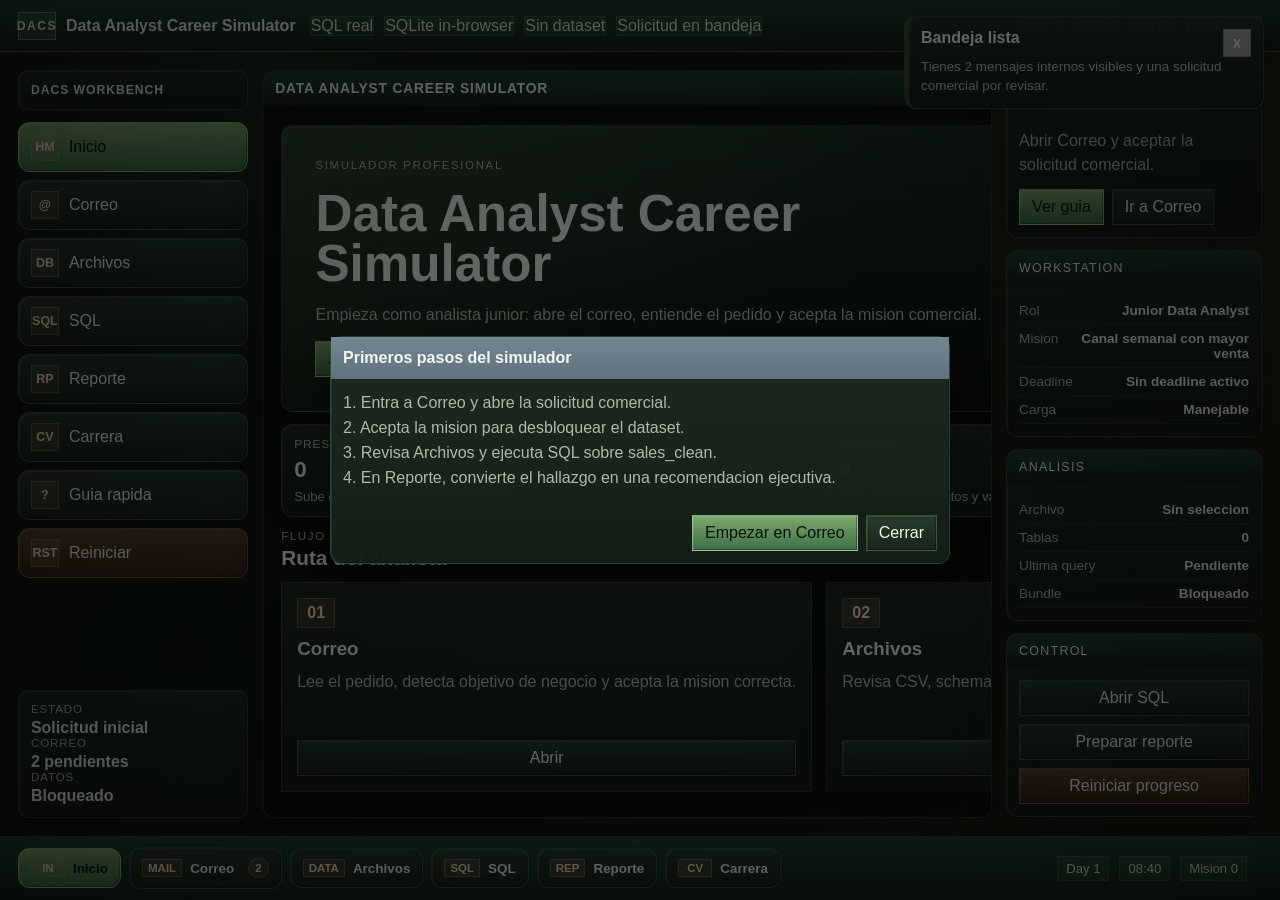
<file: android/app/src/main/assets/simulator.html>
<!DOCTYPE html>
<html lang="es">
<head>
  <meta charset="UTF-8" />
  <meta name="viewport" content="width=device-width, initial-scale=1.0, viewport-fit=cover" />
  <meta http-equiv="X-UA-Compatible" content="IE=edge" />
  <meta http-equiv="Cache-Control" content="no-store" />
  <meta http-equiv="Pragma" content="no-cache" />
  <meta name="theme-color" content="#657782" />
  <title>Data Analyst Career Simulator</title>
  <link rel="icon" href="data:," />
  <link rel="stylesheet" href="./css/styles.css?v=dacs-20260429b" />
  <link rel="stylesheet" href="./css/layout.css?v=dacs-20260429b" />
  <link rel="stylesheet" href="./css/components.css?v=dacs-20260429b" />
  <link rel="stylesheet" href="./css/desktop.css?v=dacs-20260429b" />
  <link rel="stylesheet" href="./css/inbox.css?v=dacs-20260429b" />
  <link rel="stylesheet" href="./css/files.css?v=dacs-20260429b" />
  <link rel="stylesheet" href="./css/terminal.css?v=dacs-20260429b" />
  <link rel="stylesheet" href="./css/report.css?v=dacs-20260429b" />
  <link rel="stylesheet" href="./css/career.css?v=dacs-20260429b" />
  <link rel="stylesheet" href="./css/projects.css?v=dacs-20260429b" />
  <link rel="stylesheet" href="./css/responsive.css?v=dacs-20260429b" />
  <link rel="stylesheet" href="./css/simulator-shell.css?v=dacs-20260429b" />
</head>
<body class="app-mode-simulator">
  <div id="app"></div>
  <script>
    (function bootstrapSimulator() {
      const app = document.getElementById("app");
      const assetVersion = "dacs-20260429b";
      const localUrl = `http://127.0.0.1:8090/LABORATORIO%20MEGAZZONIA%20estructura%20blog/android/app/src/main/assets/simulator.html?v=${assetVersion}#inbox`;

      if (window.location.protocol === "file:") {
        document.body.style.overflow = "auto";
        app.innerHTML = `
          <main style="min-height:100vh;display:grid;place-items:center;padding:24px;">
            <section style="max-width:680px;border:1px solid rgba(24,31,35,.22);background:#fff;padding:24px;font-family:Tahoma,'Segoe UI',sans-serif;color:#172024;">
              <div style="font-size:.76rem;letter-spacing:.12em;text-transform:uppercase;color:#52616b;margin-bottom:8px;">Apertura local</div>
              <h1 style="margin:0 0 10px;font-size:2rem;">El simulador necesita HTTP</h1>
              <p style="margin:0 0 14px;color:#52616b;line-height:1.5;">El navegador bloquea los modulos JavaScript cuando este archivo se abre como file://. Ejecuta abrir-laboratorio.bat o levanta el servidor con cmd /c npm.cmd run dev.</p>
              <a style="display:inline-flex;padding:10px 12px;border:1px solid rgba(24,31,35,.2);background:#2f6f62;color:#fff;text-decoration:none;font-weight:700;" href="${localUrl}">Abrir simulador por HTTP</a>
            </section>
          </main>
        `;
        return;
      }

      function loadScript(src, type) {
        return new Promise((resolve, reject) => {
          const script = document.createElement("script");
          script.src = src;
          if (type) {
            script.type = type;
          }
          script.onload = resolve;
          script.onerror = reject;
          document.body.appendChild(script);
        });
      }

      loadScript(`./libs/sql-wasm.js?v=${assetVersion}`)
        .then(() => loadScript(`./libs/chart.umd.js?v=${assetVersion}`))
        .then(() => loadScript(`./js/main.js?v=${assetVersion}`, "module"))
        .catch((error) => {
          app.innerHTML = `<main style="padding:24px;font-family:Tahoma,'Segoe UI',sans-serif;"><h1>No se pudo iniciar el simulador</h1><p>${String(error)}</p></main>`;
        });
    })();
  </script>
</body>
</html>
</file>
<file: android/app/src/main/assets/css/styles.css>
:root {
  --bg-0: #5d6870;
  --bg-1: #7f8a8d;
  --bg-2: #aab2b0;
  --panel: #d7dbd7;
  --panel-alt: #c6ccc8;
  --panel-deep: #b4bcb7;
  --chrome: #8c9aa0;
  --chrome-dark: #53636c;
  --chrome-light: #eef2ef;
  --text: #172024;
  --muted: #52616b;
  --accent: #4f6e83;
  --accent-2: #6f8f7d;
  --warning: #b38a47;
  --danger: #9f5858;
  --success: #5f8668;
  --shadow: rgba(19, 28, 32, 0.28);
  --shadow-soft: rgba(19, 28, 32, 0.16);
  --radius: 10px;
  --radius-sm: 6px;
  --space: 12px;
}

*,
*::before,
*::after {
  box-sizing: border-box;
}

html,
body {
  height: 100%;
}

body {
  margin: 0;
  font-family: "Tahoma", "Segoe UI", "Verdana", sans-serif;
  color: var(--text);
  overflow: hidden;
  background:
    radial-gradient(circle at top left, rgba(255, 255, 255, 0.2), transparent 35%),
    linear-gradient(180deg, #8f9aa1 0%, #6d7880 42%, #57626a 100%);
}

body::before {
  content: "";
  position: fixed;
  inset: 0;
  pointer-events: none;
  background:
    linear-gradient(rgba(255, 255, 255, 0.02), rgba(255, 255, 255, 0.02)),
    repeating-linear-gradient(
      180deg,
      rgba(16, 22, 25, 0.055) 0,
      rgba(16, 22, 25, 0.055) 1px,
      transparent 1px,
      transparent 3px
    );
  mix-blend-mode: soft-light;
  opacity: 0.55;
}

body::after {
  content: "";
  position: fixed;
  inset: 0;
  pointer-events: none;
  background: radial-gradient(circle at center, transparent 40%, rgba(11, 15, 18, 0.16) 100%);
  opacity: 0.45;
}

button,
input,
textarea,
select {
  font: inherit;
}

button {
  cursor: pointer;
}

#app {
  position: relative;
  height: 100%;
}

.app-shell {
  position: relative;
  height: 100%;
  display: flex;
  flex-direction: column;
}

.eyebrow {
  text-transform: uppercase;
  letter-spacing: 0.14em;
  font-size: 0.72rem;
  color: var(--muted);
  margin-bottom: 4px;
}

h1,
h2,
h3,
p {
  margin: 0;
}

p {
  line-height: 1.5;
}

.view-head {
  display: flex;
  align-items: flex-start;
  justify-content: space-between;
  gap: 16px;
  margin-bottom: 16px;
}

.view-head h2 {
  font-size: 1.18rem;
  margin-bottom: 4px;
}

.view-head p {
  color: var(--muted);
  font-size: 0.92rem;
  max-width: 68ch;
}

.view-head__meta {
  display: flex;
  flex-wrap: wrap;
  gap: 8px;
  align-items: center;
  justify-content: flex-end;
}

.panel-card,
.window-frame,
.hero-panel,
.stat-card,
.mail-detail,
.thread-row,
.file-row,
.taskbar-button,
.dock-launch,
.toast,
.modal-card,
.empty-state,
.list-item {
  border: 1px solid rgba(24, 31, 35, 0.25);
  box-shadow:
    inset 1px 1px 0 rgba(255, 255, 255, 0.7),
    inset -1px -1px 0 rgba(0, 0, 0, 0.18),
    0 12px 30px rgba(14, 20, 23, 0.12);
}

.panel-card {
  background: linear-gradient(180deg, #e2e6e1 0%, #d3d8d3 100%);
  border-radius: var(--radius);
  overflow: hidden;
}

.panel-card__title {
  padding: 10px 12px;
  font-size: 0.78rem;
  letter-spacing: 0.1em;
  text-transform: uppercase;
  background: linear-gradient(180deg, #7d8e97 0%, #657782 100%);
  color: #f0f5f3;
}

.panel-card__body {
  padding: 12px;
}

.panel-card--stack {
  display: grid;
  gap: 12px;
}

.panel-card--large .panel-card__body {
  min-height: 220px;
}

.badge {
  display: inline-flex;
  align-items: center;
  gap: 6px;
  padding: 4px 8px;
  border-radius: 999px;
  font-size: 0.74rem;
  line-height: 1;
  border: 1px solid rgba(22, 30, 34, 0.2);
  background: rgba(255, 255, 255, 0.42);
}

.badge--info {
  background: rgba(79, 110, 131, 0.16);
  color: #24455a;
}

.badge--success {
  background: rgba(95, 134, 104, 0.18);
  color: #295237;
}

.badge--warning {
  background: rgba(179, 138, 71, 0.2);
  color: #6f4b17;
}

.badge--error {
  background: rgba(159, 88, 88, 0.18);
  color: #7c2f2f;
}

.badge--neutral {
  color: #34454f;
}

.chip-list {
  display: flex;
  flex-wrap: wrap;
  gap: 8px;
}

.chip {
  display: inline-flex;
  align-items: center;
  border-radius: 999px;
  padding: 5px 10px;
  background: rgba(255, 255, 255, 0.46);
  border: 1px solid rgba(17, 24, 28, 0.16);
  font-size: 0.8rem;
  color: var(--text);
}

.retro-button,
.retro-select,
.retro-textarea,
.retro-input {
  border-radius: 0;
  border: 1px solid rgba(18, 24, 28, 0.36);
  background: linear-gradient(180deg, #f5f7f4 0%, #cfd5cf 100%);
  color: var(--text);
  box-shadow:
    inset 1px 1px 0 rgba(255, 255, 255, 0.88),
    inset -1px -1px 0 rgba(57, 65, 70, 0.15);
}

.retro-button {
  padding: 8px 12px;
  min-height: 34px;
  display: inline-flex;
  align-items: center;
  justify-content: center;
  gap: 8px;
  transition: transform 0.08s ease, box-shadow 0.08s ease, filter 0.08s ease;
}

.retro-button:hover,
.dock-launch:hover,
.taskbar-button:hover,
.thread-row:hover,
.file-row:hover,
.mini-thread:hover {
  filter: brightness(1.02);
}

.retro-button:active,
.dock-launch:active,
.taskbar-button:active,
.thread-row:active,
.file-row:active,
.mini-thread:active {
  transform: translateY(1px);
}

.retro-button.is-primary {
  background: linear-gradient(180deg, #6f8f7d 0%, #557361 100%);
  color: #f5faf7;
}

.retro-button:disabled,
.retro-select:disabled,
.retro-textarea:disabled,
.retro-input:disabled {
  cursor: not-allowed;
  filter: grayscale(0.15);
  opacity: 0.68;
}

.retro-select,
.retro-textarea,
.retro-input {
  width: 100%;
  padding: 8px 10px;
}

.retro-textarea {
  min-height: 130px;
  resize: vertical;
  line-height: 1.5;
}

.form-group {
  display: grid;
  gap: 6px;
  margin-bottom: 12px;
}

.form-group label {
  font-size: 0.8rem;
  color: var(--muted);
}

.card-grid {
  display: grid;
  grid-template-columns: repeat(4, minmax(0, 1fr));
  gap: 12px;
}

.stat-card {
  background: linear-gradient(180deg, #e2e7e2 0%, #ccd2cc 100%);
  border-radius: var(--radius);
  padding: 12px;
}

.stat-card__label {
  font-size: 0.74rem;
  color: var(--muted);
  letter-spacing: 0.08em;
  text-transform: uppercase;
}

.stat-card__value {
  font-size: 1.4rem;
  font-weight: 700;
  margin-top: 6px;
}

.stat-card__note {
  margin-top: 6px;
  font-size: 0.82rem;
  color: var(--muted);
}

.progress-block {
  display: grid;
  gap: 6px;
}

.progress-block__head {
  display: flex;
  justify-content: space-between;
  font-size: 0.82rem;
  color: var(--muted);
}

.progress-bar {
  position: relative;
  height: 14px;
  border: 1px solid rgba(20, 28, 31, 0.26);
  background: rgba(255, 255, 255, 0.38);
  overflow: hidden;
}

.progress-bar span {
  display: block;
  height: 100%;
  background: linear-gradient(180deg, rgba(79, 110, 131, 0.85), rgba(79, 110, 131, 1));
}

.progress-bar--success span {
  background: linear-gradient(180deg, rgba(95, 134, 104, 0.85), rgba(95, 134, 104, 1));
}

.progress-bar--warning span {
  background: linear-gradient(180deg, rgba(179, 138, 71, 0.85), rgba(179, 138, 71, 1));
}

.key-value-list {
  margin: 0;
  display: grid;
  gap: 8px;
}

.key-value-list__row {
  display: grid;
  grid-template-columns: 150px 1fr;
  gap: 12px;
  align-items: baseline;
}

.key-value-list dt {
  font-size: 0.8rem;
  color: var(--muted);
}

.key-value-list dd {
  margin: 0;
  font-size: 0.92rem;
}

.table-shell {
  overflow: auto;
  border: 1px solid rgba(22, 30, 34, 0.16);
  background: rgba(255, 255, 255, 0.34);
}

.data-table {
  width: 100%;
  border-collapse: collapse;
  font-size: 0.82rem;
}

.data-table th,
.data-table td {
  padding: 8px 10px;
  border-bottom: 1px solid rgba(22, 30, 34, 0.12);
  text-align: left;
  white-space: nowrap;
  vertical-align: top;
}

.data-table thead th {
  position: sticky;
  top: 0;
  background: rgba(128, 143, 149, 0.9);
  color: #f2f6f3;
  z-index: 1;
}

.data-table__cell--numeric {
  text-align: right;
  font-variant-numeric: tabular-nums;
}

.data-table__cell--empty {
  color: var(--muted);
}

.empty-state {
  padding: 16px;
  border-radius: var(--radius);
  background: linear-gradient(180deg, #e6ebe6, #d7ddd8);
}

.empty-state__title {
  font-weight: 700;
  margin-bottom: 4px;
}

.empty-state__body {
  color: var(--muted);
  line-height: 1.5;
}

.list-shell {
  display: grid;
  gap: 10px;
}

.list-item {
  padding: 12px;
  border-radius: var(--radius);
  background: rgba(255, 255, 255, 0.3);
}

.list-item.is-active {
  background: rgba(120, 146, 160, 0.25);
}

.list-item.is-unread {
  outline: 1px solid rgba(179, 138, 71, 0.44);
}

.list-item__head {
  display: flex;
  justify-content: space-between;
  gap: 10px;
  align-items: center;
  margin-bottom: 4px;
}

.list-item__title {
  font-weight: 700;
}

.list-item__subtitle,
.list-item__body {
  color: var(--muted);
  font-size: 0.84rem;
}

.task-list {
  margin: 10px 0 0;
  padding-left: 18px;
  color: var(--text);
}

.task-list li + li {
  margin-top: 6px;
}

.context-row {
  display: flex;
  justify-content: space-between;
  gap: 14px;
  padding: 6px 0;
  border-bottom: 1px solid rgba(24, 31, 35, 0.08);
  font-size: 0.85rem;
}

.context-row span {
  color: var(--muted);
}

.context-row strong {
  font-weight: 600;
  text-align: right;
}

.toast-stack {
  position: fixed;
  top: 16px;
  right: 16px;
  z-index: 30;
  display: grid;
  gap: 8px;
  width: min(360px, calc(100vw - 32px));
}

.taskbar-button__badge {
  min-width: 18px;
  height: 18px;
  padding: 0 5px;
  display: inline-flex;
  align-items: center;
  justify-content: center;
  border-radius: 999px;
  background: rgba(179, 138, 71, 0.22);
  border: 1px solid rgba(22, 30, 34, 0.18);
  color: #6f4b17;
  font-size: 0.72rem;
  font-weight: 700;
}

.toast {
  border-radius: var(--radius-sm);
  background: linear-gradient(180deg, #eff3ef 0%, #d4dad5 100%);
  padding: 12px;
}

.toast__title {
  font-weight: 700;
  margin-bottom: 4px;
}

.toast__head {
  display: flex;
  align-items: flex-start;
  justify-content: space-between;
  gap: 10px;
}

.toast__close {
  border: 1px solid rgba(22, 30, 34, 0.18);
  background: rgba(255, 255, 255, 0.52);
  color: var(--text);
  min-width: 28px;
  height: 28px;
  padding: 0;
  display: inline-flex;
  align-items: center;
  justify-content: center;
  line-height: 1;
}

.toast__message {
  color: var(--muted);
  font-size: 0.84rem;
  line-height: 1.45;
}

.toast--success {
  border-left: 5px solid var(--success);
}

.toast--warning {
  border-left: 5px solid var(--warning);
}

.toast--error {
  border-left: 5px solid var(--danger);
}

.toast--info {
  border-left: 5px solid var(--accent);
}

.modal-backdrop {
  position: fixed;
  inset: 0;
  display: grid;
  place-items: center;
  background: rgba(16, 20, 23, 0.42);
  z-index: 40;
  padding: 20px;
}

.modal-card {
  width: min(560px, 100%);
  background: linear-gradient(180deg, #e6eae6 0%, #d2d8d2 100%);
  border-radius: var(--radius);
}

.modal-card__title {
  padding: 12px;
  font-weight: 700;
  background: linear-gradient(180deg, #748691 0%, #5f717c 100%);
  color: #f3f7f4;
}

.modal-card__body {
  padding: 12px;
  color: var(--muted);
  line-height: 1.55;
}

.modal-card__actions {
  padding: 12px;
  display: flex;
  justify-content: flex-end;
  gap: 8px;
}

@media (max-width: 1180px) {
  .card-grid {
    grid-template-columns: repeat(2, minmax(0, 1fr));
  }

  .key-value-list__row {
    grid-template-columns: 130px 1fr;
  }
}

@media (max-width: 760px) {
  .card-grid {
    grid-template-columns: 1fr;
  }

  .view-head {
    flex-direction: column;
  }

  .key-value-list__row {
    grid-template-columns: 1fr;
  }
}
</file>
<file: android/app/src/main/assets/css/layout.css>
.status-bar {
  min-height: 52px;
  padding: 10px 14px;
  display: flex;
  align-items: center;
  justify-content: space-between;
  gap: 14px;
  background: linear-gradient(180deg, #7d8d95 0%, #65757f 100%);
  color: #f2f7f4;
  border-bottom: 1px solid rgba(17, 22, 25, 0.34);
}

.status-bar__brand,
.status-bar__meta,
.status-bar__metrics {
  display: flex;
  align-items: center;
  gap: 10px;
  flex-wrap: wrap;
}

.status-bar__logo {
  display: inline-flex;
  align-items: center;
  justify-content: center;
  width: 38px;
  height: 28px;
  border: 1px solid rgba(255, 255, 255, 0.38);
  background: rgba(255, 255, 255, 0.14);
  font-size: 0.76rem;
  font-weight: 700;
  letter-spacing: 0.12em;
}

.status-bar__name {
  font-weight: 700;
}

.shell-grid {
  flex: 1;
  min-height: 0;
  display: grid;
  grid-template-columns: 220px minmax(0, 1fr) 280px;
  gap: 12px;
  padding: 12px;
}

.dock-panel {
  display: flex;
  flex-direction: column;
  gap: 12px;
}

.dock-panel__header,
.dock-panel__footer {
  background: linear-gradient(180deg, #dfe4df 0%, #c8cfc9 100%);
  border-radius: var(--radius);
  padding: 12px;
  border: 1px solid rgba(17, 24, 28, 0.18);
}

.dock-panel__header {
  font-weight: 700;
  text-transform: uppercase;
  letter-spacing: 0.08em;
  font-size: 0.76rem;
}

.dock-panel__footer {
  margin-top: auto;
}

.dock-panel__body {
  display: grid;
  gap: 8px;
}

.dock-launch {
  width: 100%;
  padding: 10px 12px;
  display: flex;
  align-items: center;
  gap: 10px;
  justify-content: flex-start;
  border-radius: var(--radius-sm);
  background: linear-gradient(180deg, #edf1ed 0%, #cad0cb 100%);
}

.dock-launch__icon {
  width: 28px;
  height: 28px;
  display: inline-flex;
  align-items: center;
  justify-content: center;
  border: 1px solid rgba(19, 24, 27, 0.24);
  background: rgba(255, 255, 255, 0.52);
  font-size: 0.78rem;
  font-weight: 700;
}

.dock-launch__text {
  flex: 1;
  text-align: left;
}

.dock-mini-label {
  font-size: 0.72rem;
  color: var(--muted);
  text-transform: uppercase;
  letter-spacing: 0.08em;
}

.dock-mini-value {
  margin-top: 4px;
  font-weight: 600;
}

.workspace-panel {
  min-width: 0;
}

.window-frame {
  height: 100%;
  min-height: 0;
  display: flex;
  flex-direction: column;
  border-radius: 12px;
  background: linear-gradient(180deg, #dfe4de 0%, #c9d0ca 100%);
  overflow: hidden;
}

.window-frame__titlebar {
  min-height: 36px;
  padding: 8px 12px;
  display: flex;
  align-items: center;
  justify-content: space-between;
  background: linear-gradient(180deg, #6f8390 0%, #566874 100%);
  color: #f4f8f5;
}

.window-frame__title {
  font-size: 0.86rem;
  font-weight: 700;
  letter-spacing: 0.06em;
  text-transform: uppercase;
}

.window-frame__controls {
  display: flex;
  gap: 6px;
}

.window-dot {
  width: 10px;
  height: 10px;
  border-radius: 50%;
  background: rgba(255, 255, 255, 0.7);
  border: 1px solid rgba(12, 18, 21, 0.25);
}

.window-frame__body {
  min-height: 0;
  flex: 1;
  overflow: auto;
  padding: 14px;
}

.context-panel {
  display: grid;
  gap: 12px;
  align-content: start;
}

.taskbar {
  min-height: 64px;
  padding: 10px 12px;
  background: linear-gradient(180deg, #62707b 0%, #48555f 100%);
  border-top: 1px solid rgba(18, 24, 27, 0.32);
}

.taskbar-nav {
  display: flex;
  align-items: center;
  gap: 8px;
}

.taskbar-spacer {
  flex: 1;
}

.taskbar-button {
  display: inline-flex;
  align-items: center;
  gap: 8px;
  padding: 10px 12px;
  border-radius: 4px;
  background: linear-gradient(180deg, #e4e9e4 0%, #c7cfc8 100%);
}

.taskbar-button.is-active {
  background: linear-gradient(180deg, #f3f7f3 0%, #d1d8d1 100%);
}

.taskbar-button__short {
  display: inline-flex;
  align-items: center;
  justify-content: center;
  min-width: 34px;
  padding: 2px 5px;
  border: 1px solid rgba(18, 24, 27, 0.18);
  background: rgba(255, 255, 255, 0.5);
  font-size: 0.72rem;
  font-weight: 700;
}

.taskbar-button__label {
  font-size: 0.84rem;
  font-weight: 600;
}

.taskbar-status {
  display: flex;
  align-items: center;
  gap: 10px;
  color: #edf3ef;
  font-size: 0.82rem;
}

.taskbar-status__item {
  padding: 4px 8px;
  border: 1px solid rgba(255, 255, 255, 0.18);
  background: rgba(255, 255, 255, 0.08);
}

.nav-pills {
  display: flex;
  flex-wrap: wrap;
  gap: 8px;
}

.nav-pill {
  padding: 8px 12px;
  border-radius: 999px;
  border: 1px solid rgba(20, 28, 32, 0.2);
  background: rgba(255, 255, 255, 0.4);
}

.nav-pill.is-active {
  background: rgba(79, 110, 131, 0.18);
}

.boot-overlay {
  position: absolute;
  inset: 0;
  display: grid;
  place-items: center;
  background: rgba(14, 18, 21, 0.22);
  z-index: 5;
  pointer-events: none;
  opacity: 0;
  transition: opacity 0.35s ease;
}

.boot-overlay[hidden] {
  display: none;
}

.boot-overlay.is-visible {
  opacity: 1;
}

.boot-card {
  min-width: 320px;
  max-width: 88vw;
  padding: 18px 20px;
  background: linear-gradient(180deg, #e8ece8 0%, #cfd6cf 100%);
  border: 1px solid rgba(19, 24, 27, 0.2);
  box-shadow:
    inset 1px 1px 0 rgba(255, 255, 255, 0.8),
    inset -1px -1px 0 rgba(55, 63, 68, 0.15),
    0 24px 48px rgba(17, 24, 28, 0.24);
}

.boot-card__title {
  font-size: 1.15rem;
  font-weight: 700;
}

.boot-card__subtitle {
  margin-top: 6px;
  color: var(--muted);
}

.boot-card__hint {
  margin-top: 10px;
  font-size: 0.85rem;
  color: var(--muted);
}

.boot-progress {
  margin-top: 14px;
  height: 14px;
  border: 1px solid rgba(19, 24, 27, 0.22);
  background: rgba(255, 255, 255, 0.38);
  overflow: hidden;
}

.boot-progress span {
  display: block;
  height: 100%;
  width: 72%;
  background: linear-gradient(180deg, #6f8f7d, #4c6c59);
  animation: boot-progress 1.8s ease-in-out infinite alternate;
}

@keyframes boot-progress {
  from {
    width: 32%;
  }
  to {
    width: 78%;
  }
}

@media (max-width: 1180px) {
  .shell-grid {
    grid-template-columns: 1fr;
  }

  .context-panel {
    grid-template-columns: repeat(3, minmax(0, 1fr));
  }
}

@media (max-width: 760px) {
  .status-bar {
    flex-direction: column;
    align-items: flex-start;
  }

  .context-panel {
    grid-template-columns: 1fr;
  }

  .taskbar-nav {
    flex-wrap: wrap;
  }
}
</file>
<file: android/app/src/main/assets/css/components.css>
.split-panels {
  display: grid;
  grid-template-columns: repeat(2, minmax(0, 1fr));
  gap: 12px;
  margin-top: 12px;
}

.hero-panel {
  padding: 16px;
  border-radius: var(--radius);
  background: linear-gradient(180deg, #e2e7e1 0%, #cfd5cf 100%);
}

.hero-panel__label {
  font-size: 0.74rem;
  text-transform: uppercase;
  letter-spacing: 0.08em;
  color: var(--muted);
  margin-bottom: 6px;
}

.hero-panel__value {
  font-size: 1.1rem;
  font-weight: 700;
}

.hero-panel__copy {
  margin-top: 8px;
  color: var(--muted);
}

.hero-panel__actions {
  display: flex;
  flex-wrap: wrap;
  gap: 8px;
  margin-top: 14px;
}

.home-hero {
  margin-bottom: 12px;
}

.home-hero__header {
  display: flex;
  justify-content: space-between;
  gap: 12px;
  align-items: flex-start;
  margin-bottom: 12px;
}

.home-hero__header h1 {
  font-size: 1.45rem;
}

.hero-clock {
  padding: 8px 12px;
  border: 1px solid rgba(18, 24, 27, 0.18);
  background: rgba(255, 255, 255, 0.34);
  border-radius: 999px;
  font-size: 0.86rem;
  white-space: nowrap;
}

.mini-thread-list {
  display: grid;
  gap: 8px;
}

.mini-thread {
  width: 100%;
  text-align: left;
  padding: 10px 12px;
  border-radius: var(--radius-sm);
  background: linear-gradient(180deg, #edf1ed 0%, #cfd6d1 100%);
}

.mini-thread__subject {
  display: block;
  font-weight: 700;
  margin-bottom: 4px;
}

.mini-thread__preview {
  display: block;
  font-size: 0.82rem;
  color: var(--muted);
}

.mail-layout,
.files-layout,
.terminal-layout,
.report-layout {
  display: grid;
  gap: 12px;
}

.mail-layout {
  grid-template-columns: 330px minmax(0, 1fr);
}

.files-layout {
  grid-template-columns: 330px minmax(0, 1fr);
}

.thread-list-panel,
.file-list-panel {
  display: grid;
  gap: 12px;
}

.thread-list,
.file-list {
  display: grid;
  gap: 8px;
}

.thread-row,
.file-row {
  width: 100%;
  padding: 12px;
  border-radius: var(--radius-sm);
  background: linear-gradient(180deg, #eef2ef 0%, #cfd6d1 100%);
  text-align: left;
}

.thread-row.is-active,
.file-row.is-active {
  background: linear-gradient(180deg, #dfe8ec 0%, #c2d2d7 100%);
}

.thread-row.is-unread {
  outline: 1px solid rgba(179, 138, 71, 0.44);
}

.thread-row__head,
.file-row__head {
  display: flex;
  justify-content: space-between;
  gap: 10px;
  align-items: center;
  margin-bottom: 4px;
}

.thread-row__subject,
.file-row__name {
  font-weight: 700;
}

.thread-row__meta,
.file-row__meta {
  display: flex;
  flex-wrap: wrap;
  gap: 8px;
  font-size: 0.77rem;
  color: var(--muted);
}

.thread-row__preview,
.file-row__preview {
  margin-top: 6px;
  color: var(--muted);
  font-size: 0.82rem;
}

.mail-detail {
  border-radius: var(--radius);
  background: linear-gradient(180deg, #edf1ed 0%, #d5dbd6 100%);
  overflow: hidden;
}

.mail-detail__scroll {
  display: flex;
  flex-direction: column;
  min-height: 0;
}

.mail-detail__header {
  padding: 14px;
  display: flex;
  justify-content: space-between;
  gap: 12px;
  align-items: flex-start;
  background: linear-gradient(180deg, #728792 0%, #5d6f7a 100%);
  color: #f4f8f5;
}

.mail-detail__subject {
  font-size: 1.08rem;
  font-weight: 700;
  margin-bottom: 6px;
}

.mail-detail__meta {
  display: flex;
  flex-wrap: wrap;
  gap: 8px;
  font-size: 0.82rem;
  opacity: 0.92;
}

.mail-detail__badges {
  display: flex;
  gap: 8px;
  flex-wrap: wrap;
  justify-content: flex-end;
}

.mail-detail__mission {
  padding: 14px;
  border-bottom: 1px solid rgba(18, 24, 27, 0.12);
}

.mail-detail__mission-title {
  font-weight: 700;
  font-size: 1rem;
}

.mail-detail__mission-copy {
  color: var(--muted);
  margin-top: 6px;
}

.mail-detail__stakeholder {
  display: flex;
  align-items: center;
  gap: 10px;
  margin-top: 12px;
}

.stakeholder-avatar {
  width: 42px;
  height: 42px;
  border-radius: 50%;
  display: inline-flex;
  align-items: center;
  justify-content: center;
  color: #f5f8f4;
  font-weight: 700;
  border: 1px solid rgba(255, 255, 255, 0.38);
}

.mail-detail__messages {
  padding: 14px;
  display: grid;
  gap: 10px;
}

.mail-message {
  padding: 12px;
  border-radius: var(--radius-sm);
  background: rgba(255, 255, 255, 0.4);
  border: 1px solid rgba(17, 24, 28, 0.12);
}

.mail-message__head {
  display: flex;
  justify-content: space-between;
  gap: 12px;
  font-size: 0.78rem;
  color: var(--muted);
  margin-bottom: 6px;
}

.mail-message__body {
  line-height: 1.55;
}

.mail-detail__footer {
  padding: 14px;
  display: flex;
  justify-content: space-between;
  gap: 12px;
  align-items: center;
  border-top: 1px solid rgba(18, 24, 27, 0.12);
}

.mail-detail__attachments,
.mail-detail__actions {
  display: flex;
  flex-wrap: wrap;
  gap: 8px;
}

.attachment-pill {
  padding: 6px 10px;
  border-radius: 999px;
  border: 1px solid rgba(18, 24, 27, 0.18);
  background: rgba(255, 255, 255, 0.5);
}

.attachment-pill.csv {
  color: #284457;
}

.attachment-pill.json {
  color: #4a624f;
}

.file-detail {
  min-width: 0;
}

.file-detail__header {
  display: flex;
  justify-content: space-between;
  gap: 12px;
  align-items: flex-start;
  margin-bottom: 12px;
}

.file-detail__name {
  font-size: 1.1rem;
  font-weight: 700;
}

.file-detail__subtitle {
  color: var(--muted);
  font-size: 0.82rem;
  margin-top: 4px;
}

.preview-section {
  margin-top: 14px;
}

.preview-section__title {
  font-size: 0.78rem;
  text-transform: uppercase;
  letter-spacing: 0.1em;
  color: var(--muted);
  margin-bottom: 8px;
}

.quality-note {
  padding: 10px 12px;
  border: 1px solid rgba(17, 24, 28, 0.12);
  background: rgba(255, 255, 255, 0.34);
  font-size: 0.84rem;
  color: var(--muted);
}

.file-detail__actions {
  display: flex;
  justify-content: flex-end;
  gap: 8px;
  margin-top: 14px;
}

.terminal-layout {
  grid-template-columns: minmax(320px, 0.92fr) minmax(0, 1.08fr);
}

.terminal-editor-panel,
.terminal-result-panel,
.report-controls,
.report-chart-panel {
  min-width: 0;
}

.terminal-context {
  display: grid;
  gap: 6px;
  margin-bottom: 10px;
}

.terminal-editor {
  width: 100%;
  min-height: 280px;
  padding: 12px;
  border: 1px solid rgba(18, 24, 28, 0.24);
  background: #eef3ef;
  font-family: "Courier New", monospace;
  font-size: 0.85rem;
  line-height: 1.55;
  resize: vertical;
}

.terminal-actions,
.report-actions {
  display: flex;
  flex-wrap: wrap;
  gap: 8px;
  margin-top: 12px;
}

.terminal-summary {
  padding: 10px 12px;
  background: rgba(255, 255, 255, 0.32);
  border: 1px solid rgba(17, 24, 28, 0.12);
  margin-bottom: 12px;
}

.terminal-subpanel + .terminal-subpanel {
  margin-top: 14px;
}

.terminal-subpanel__title {
  font-size: 0.78rem;
  text-transform: uppercase;
  letter-spacing: 0.1em;
  color: var(--muted);
  margin-bottom: 8px;
}

.terminal-error {
  padding: 12px;
  border: 1px solid rgba(159, 88, 88, 0.2);
  background: rgba(159, 88, 88, 0.12);
  color: #7a3131;
  font-family: "Courier New", monospace;
}

.terminal-footnote {
  margin-top: 8px;
  font-size: 0.82rem;
  color: var(--muted);
}

.history-list {
  display: grid;
  gap: 8px;
}

.history-item {
  padding: 10px 12px;
  border-radius: var(--radius-sm);
  background: rgba(255, 255, 255, 0.35);
  border: 1px solid rgba(17, 24, 28, 0.1);
}

.history-item.is-failed {
  border-color: rgba(159, 88, 88, 0.26);
  background: rgba(159, 88, 88, 0.1);
}

.history-item__head {
  display: flex;
  justify-content: space-between;
  gap: 12px;
  font-size: 0.78rem;
  color: var(--muted);
}

.report-layout {
  grid-template-columns: minmax(320px, 0.86fr) minmax(0, 1.14fr);
}

.report-chart-frame {
  min-height: 320px;
  padding: 8px;
  border: 1px solid rgba(17, 24, 28, 0.14);
  background: rgba(255, 255, 255, 0.36);
}

.report-chart-canvas {
  width: 100%;
  height: 300px;
  display: block;
}

.report-summary {
  margin-top: 12px;
}

.report-hint {
  margin-top: 12px;
  padding: 10px 12px;
  border: 1px solid rgba(179, 138, 71, 0.2);
  background: rgba(179, 138, 71, 0.1);
  color: #6f4b17;
  font-size: 0.84rem;
}

.career-summary {
  margin-top: 12px;
  display: grid;
  gap: 6px;
}

.career-notes {
  color: var(--muted);
  line-height: 1.55;
}

@media (max-width: 1180px) {
  .split-panels,
  .mail-layout,
  .files-layout,
  .terminal-layout,
  .report-layout {
    grid-template-columns: 1fr;
  }

  .mail-detail__footer,
  .file-detail__actions {
    flex-direction: column;
    align-items: stretch;
  }
}
</file>
<file: android/app/src/main/assets/css/desktop.css>
/* Desktop and workstation-specific accents for Home + system chrome */

.view-home .panel-card {
  backdrop-filter: blur(2px);
}

.home-hero--workstation {
  padding: 18px;
  border-radius: var(--radius);
  background:
    linear-gradient(180deg, rgba(255, 255, 255, 0.16), rgba(255, 255, 255, 0.04)),
    linear-gradient(180deg, #d7ddd7 0%, #c6cec8 100%);
  border: 1px solid rgba(24, 31, 35, 0.18);
  box-shadow:
    inset 1px 1px 0 rgba(255, 255, 255, 0.72),
    inset -1px -1px 0 rgba(12, 18, 21, 0.12),
    0 16px 32px rgba(14, 20, 23, 0.12);
}

.home-hero__subcopy {
  margin-top: 6px;
  color: var(--muted);
}

.workstation-strip {
  display: grid;
  grid-template-columns: repeat(4, minmax(0, 1fr));
  gap: 10px;
  margin-bottom: 12px;
}

.workstation-pill {
  padding: 10px 12px;
  border-radius: var(--radius-sm);
  border: 1px solid rgba(24, 31, 35, 0.14);
  background: rgba(255, 255, 255, 0.36);
  display: grid;
  gap: 4px;
}

.workstation-pill__label {
  font-size: 0.72rem;
  letter-spacing: 0.08em;
  text-transform: uppercase;
  color: var(--muted);
}

.workstation-pill__value {
  font-size: 0.92rem;
}

.workstation-pill--warning {
  background: rgba(179, 138, 71, 0.14);
}

.workstation-pill--success {
  background: rgba(95, 134, 104, 0.12);
}

.workstation-pill--info {
  background: rgba(79, 110, 131, 0.12);
}

.home-hero__grid {
  align-items: stretch;
}

.home-hero__stack {
  display: grid;
  gap: 12px;
}

.hero-panel--lead,
.hero-panel--note,
.hero-panel--pressure {
  position: relative;
  overflow: hidden;
}

.hero-panel--lead::after,
.hero-panel--note::after,
.hero-panel--pressure::after {
  content: "";
  position: absolute;
  inset: 0;
  pointer-events: none;
  background: linear-gradient(135deg, rgba(255, 255, 255, 0.14), transparent 40%);
}

.hero-panel__statusline,
.hero-panel__badges {
  display: flex;
  flex-wrap: wrap;
  gap: 8px;
  margin-top: 10px;
}

.home-task-list {
  display: grid;
  gap: 8px;
  margin-top: 12px;
}

.home-task {
  padding: 10px 12px;
  border-radius: var(--radius-sm);
  border: 1px solid rgba(17, 24, 28, 0.12);
  background: rgba(255, 255, 255, 0.34);
}

.home-task.is-leading {
  border-color: rgba(179, 138, 71, 0.32);
  background: rgba(179, 138, 71, 0.1);
}

.home-task__copy {
  display: flex;
  align-items: flex-start;
  justify-content: space-between;
  gap: 12px;
}

.home-task__title {
  font-size: 0.88rem;
  line-height: 1.45;
}

.supervisor-note {
  display: grid;
  gap: 10px;
}

.supervisor-note__identity {
  display: flex;
  align-items: center;
  gap: 10px;
}

.supervisor-note__avatar {
  width: 40px;
  height: 40px;
  border-radius: 50%;
  display: inline-flex;
  align-items: center;
  justify-content: center;
  background: #6c9a88;
  color: #f3f8f4;
  border: 1px solid rgba(255, 255, 255, 0.28);
  font-weight: 700;
}

.supervisor-note__name {
  font-weight: 700;
}

.supervisor-note__role {
  color: var(--muted);
  font-size: 0.82rem;
}

.card-grid--operations {
  margin-top: 12px;
}

.home-workgrid {
  display: grid;
  grid-template-columns: minmax(0, 1.08fr) minmax(0, 0.92fr);
  gap: 12px;
  margin-top: 12px;
}

.activity-feed {
  display: grid;
  gap: 10px;
}

.activity-feed__item {
  display: grid;
  grid-template-columns: 64px minmax(0, 1fr);
  gap: 12px;
  padding: 10px 12px;
  border-radius: var(--radius-sm);
  border: 1px solid rgba(17, 24, 28, 0.1);
  background: rgba(255, 255, 255, 0.28);
}

.activity-feed__item--success {
  border-color: rgba(95, 134, 104, 0.2);
}

.activity-feed__item--warning {
  border-color: rgba(179, 138, 71, 0.24);
}

.activity-feed__item--info {
  border-color: rgba(79, 110, 131, 0.2);
}

.activity-feed__time {
  font-weight: 700;
  color: var(--muted);
}

.activity-feed__content {
  min-width: 0;
}

.activity-feed__title {
  line-height: 1.45;
}

.activity-feed__tone {
  margin-top: 4px;
  color: var(--muted);
  font-size: 0.8rem;
  text-transform: capitalize;
}

.mini-thread {
  display: grid;
  gap: 8px;
  border: 1px solid rgba(24, 31, 35, 0.14);
}

.mini-thread__head {
  display: flex;
  justify-content: space-between;
  gap: 10px;
  align-items: center;
  font-size: 0.78rem;
  color: var(--muted);
}

.mini-thread__sender {
  font-weight: 700;
  color: var(--text);
}

.mini-thread__badges {
  display: flex;
  flex-wrap: wrap;
  gap: 6px;
}

.quick-launch-grid {
  display: grid;
  grid-template-columns: repeat(2, minmax(0, 1fr));
  gap: 8px;
}

.home-brief-note {
  margin-top: 12px;
  padding: 10px 12px;
  border: 1px solid rgba(17, 24, 28, 0.12);
  background: rgba(255, 255, 255, 0.3);
  font-size: 0.84rem;
  line-height: 1.5;
}

.taskbar-button {
  position: relative;
}

.taskbar-button__badge {
  display: inline-flex;
  align-items: center;
  justify-content: center;
  min-width: 20px;
  height: 20px;
  margin-left: 6px;
  padding: 0 6px;
  border-radius: 999px;
  background: rgba(179, 138, 71, 0.94);
  color: #f8f3ea;
  font-size: 0.72rem;
  font-weight: 700;
  border: 1px solid rgba(69, 53, 23, 0.22);
}

@media (max-width: 1180px) {
  .workstation-strip,
  .home-workgrid {
    grid-template-columns: repeat(2, minmax(0, 1fr));
  }
}

@media (max-width: 1023px) {
  .workstation-strip,
  .home-workgrid {
    grid-template-columns: 1fr;
  }

  .home-hero__stack {
    grid-template-columns: repeat(2, minmax(0, 1fr));
  }
}

@media (max-width: 767px) {
  .home-hero--workstation {
    padding: 14px;
  }

  .home-hero__header {
    flex-direction: column;
  }

  .home-hero__stack,
  .quick-launch-grid {
    grid-template-columns: 1fr;
  }

  .home-task__copy,
  .activity-feed__item {
    grid-template-columns: 1fr;
  }

  .activity-feed__time {
    font-size: 0.8rem;
  }
}

/* Portfolio home */

.view-portfolio {
  gap: 14px;
}

.portfolio-hero {
  display: grid;
  grid-template-columns: minmax(0, 1.25fr) minmax(280px, 0.75fr);
  gap: 14px;
  padding: 18px;
  border-radius: var(--radius);
  background:
    linear-gradient(180deg, rgba(255, 255, 255, 0.16), rgba(255, 255, 255, 0.04)),
    linear-gradient(180deg, #d8ddd7 0%, #c7cec8 100%);
  border: 1px solid rgba(24, 31, 35, 0.18);
  box-shadow:
    inset 1px 1px 0 rgba(255, 255, 255, 0.72),
    inset -1px -1px 0 rgba(12, 18, 21, 0.12),
    0 16px 32px rgba(14, 20, 23, 0.12);
}

.portfolio-hero__content {
  display: grid;
  align-content: center;
  gap: 12px;
}

.portfolio-hero h1 {
  font-size: clamp(2rem, 4.4vw, 4.4rem);
  line-height: 0.98;
  max-width: 10ch;
}

.portfolio-hero p {
  max-width: 72ch;
  color: var(--muted);
  font-size: 1rem;
}

.portfolio-hero__actions,
.portfolio-project__actions {
  display: flex;
  flex-wrap: wrap;
  gap: 8px;
}

.portfolio-hero__panel {
  display: grid;
  gap: 10px;
  padding: 14px;
  border-radius: var(--radius-sm);
  border: 1px solid rgba(24, 31, 35, 0.14);
  background: rgba(255, 255, 255, 0.36);
}

.portfolio-panel-title {
  color: var(--muted);
  font-size: 0.78rem;
  letter-spacing: 0.1em;
  text-transform: uppercase;
}

.portfolio-panel-metric {
  display: flex;
  align-items: baseline;
  justify-content: space-between;
  gap: 12px;
  padding: 9px 0;
  border-bottom: 1px solid rgba(24, 31, 35, 0.1);
}

.portfolio-panel-metric span,
.portfolio-panel-note {
  color: var(--muted);
}

.portfolio-panel-metric strong {
  font-size: 1.5rem;
}

.portfolio-summary-grid {
  margin-top: 0;
}

.portfolio-section {
  display: grid;
  gap: 12px;
}

.portfolio-section__head {
  display: flex;
  align-items: flex-end;
  justify-content: space-between;
  gap: 12px;
}

.portfolio-section__head h2 {
  font-size: 1.2rem;
}

.portfolio-featured-grid {
  display: grid;
  grid-template-columns: repeat(4, minmax(0, 1fr));
  gap: 12px;
}

.portfolio-project,
.portfolio-capability {
  min-width: 0;
  display: flex;
  flex-direction: column;
  gap: 10px;
  padding: 14px;
  border-radius: var(--radius);
  border: 1px solid rgba(24, 31, 35, 0.18);
  background: linear-gradient(180deg, #e3e7e2 0%, #d3d8d3 100%);
  box-shadow:
    inset 1px 1px 0 rgba(255, 255, 255, 0.68),
    inset -1px -1px 0 rgba(0, 0, 0, 0.12);
}

.portfolio-project__head {
  display: flex;
  align-items: flex-start;
  justify-content: space-between;
  gap: 10px;
}

.portfolio-project__kind {
  margin-bottom: 4px;
  color: var(--muted);
  font-size: 0.74rem;
  letter-spacing: 0.08em;
  text-transform: uppercase;
}

.portfolio-project h3,
.portfolio-capability h3 {
  font-size: 1rem;
  line-height: 1.25;
}

.portfolio-project p,
.portfolio-capability p,
.portfolio-roadmap p {
  color: var(--muted);
  font-size: 0.88rem;
}

.portfolio-project__actions {
  margin-top: auto;
}

.portfolio-project__actions .retro-button {
  text-decoration: none;
}

.portfolio-project__command {
  padding: 8px 10px;
  border: 1px solid rgba(17, 24, 28, 0.12);
  background: rgba(255, 255, 255, 0.28);
  font-family: "Consolas", "Courier New", monospace;
  font-size: 0.8rem;
  overflow-wrap: anywhere;
}

.portfolio-tags {
  display: flex;
  flex-wrap: wrap;
  gap: 6px;
}

.portfolio-tags span {
  display: inline-flex;
  align-items: center;
  padding: 4px 8px;
  border-radius: 999px;
  border: 1px solid rgba(17, 24, 28, 0.14);
  background: rgba(255, 255, 255, 0.38);
  font-size: 0.74rem;
}

.portfolio-workgrid {
  display: grid;
  grid-template-columns: minmax(0, 1.25fr) minmax(280px, 0.75fr);
  gap: 12px;
}

.portfolio-capability-grid {
  display: grid;
  grid-template-columns: repeat(2, minmax(0, 1fr));
  gap: 10px;
}

.portfolio-category-list {
  display: grid;
  gap: 8px;
}

.portfolio-category-row {
  display: flex;
  align-items: center;
  justify-content: space-between;
  gap: 12px;
  padding: 9px 10px;
  border: 1px solid rgba(17, 24, 28, 0.12);
  background: rgba(255, 255, 255, 0.3);
}

.portfolio-category-row span {
  color: var(--muted);
}

.portfolio-roadmap-grid {
  display: grid;
  grid-template-columns: repeat(3, minmax(0, 1fr));
  gap: 12px;
}

.portfolio-roadmap-grid > div {
  padding: 12px;
  border: 1px solid rgba(17, 24, 28, 0.12);
  background: rgba(255, 255, 255, 0.28);
}

@media (max-width: 1280px) {
  .portfolio-featured-grid {
    grid-template-columns: repeat(2, minmax(0, 1fr));
  }
}

@media (max-width: 1023px) {
  .portfolio-hero,
  .portfolio-workgrid,
  .portfolio-roadmap-grid {
    grid-template-columns: 1fr;
  }
}

@media (max-width: 767px) {
  .portfolio-hero {
    padding: 14px;
  }

  .portfolio-hero h1 {
    font-size: 2.35rem;
  }

  .portfolio-section__head {
    align-items: flex-start;
    flex-direction: column;
  }

  .portfolio-featured-grid,
  .portfolio-capability-grid {
    grid-template-columns: 1fr;
  }
}
</file>
<file: android/app/src/main/assets/css/inbox.css>
/* Inbox-specific composition and interaction tuning */

.view-inbox .mail-detail__messages {
  max-height: none;
}

.view-head--mail {
  gap: 14px;
}

.mail-briefing .panel-card__body {
  padding-block: 14px;
}

.mail-briefing__stats {
  display: grid;
  grid-template-columns: repeat(3, minmax(0, 1fr));
  gap: 10px;
}

.mail-stat {
  padding: 12px;
  border-radius: var(--radius-sm);
  border: 1px solid rgba(24, 31, 35, 0.12);
  background: rgba(255, 255, 255, 0.34);
}

.mail-stat__label {
  font-size: 0.74rem;
  letter-spacing: 0.08em;
  text-transform: uppercase;
  color: var(--muted);
}

.mail-stat__value {
  margin-top: 6px;
  font-size: 1.35rem;
  font-weight: 700;
}

.mail-stat__note {
  margin-top: 6px;
  color: var(--muted);
  font-size: 0.82rem;
}

.mail-layout {
  grid-template-columns: minmax(340px, 0.9fr) minmax(0, 1.1fr);
}

.thread-list-panel {
  overflow: hidden;
}

.thread-list-panel__body {
  display: flex;
  flex-direction: column;
  gap: 12px;
  min-height: 0;
  padding: 12px;
}

.thread-list-panel__summary {
  padding: 10px 12px;
  border-radius: var(--radius-sm);
  background: rgba(255, 255, 255, 0.28);
  border: 1px solid rgba(17, 24, 28, 0.1);
  font-size: 0.84rem;
  color: var(--muted);
  line-height: 1.45;
}

.thread-row {
  display: grid;
  gap: 8px;
  padding: 12px;
  border: 1px solid rgba(17, 24, 28, 0.12);
  position: relative;
}

.thread-row.is-active {
  border-color: rgba(79, 110, 131, 0.28);
  box-shadow: inset 0 0 0 1px rgba(79, 110, 131, 0.14);
}

.thread-row.is-unread::before,
.thread-row.is-high-priority::after {
  content: "";
  position: absolute;
  top: 12px;
  bottom: 12px;
  width: 4px;
  border-radius: 999px;
}

.thread-row.is-unread::before {
  left: 6px;
  background: rgba(179, 138, 71, 0.86);
}

.thread-row.is-high-priority::after {
  right: 6px;
  background: rgba(159, 88, 88, 0.74);
}

.thread-row__topline {
  display: flex;
  align-items: flex-start;
  justify-content: space-between;
  gap: 12px;
}

.thread-row__sender {
  display: flex;
  gap: 10px;
  min-width: 0;
}

.thread-row__avatar {
  width: 34px;
  height: 34px;
  border-radius: 50%;
  display: inline-flex;
  align-items: center;
  justify-content: center;
  color: #f3f8f4;
  border: 1px solid rgba(255, 255, 255, 0.28);
  font-size: 0.78rem;
  font-weight: 700;
  flex: 0 0 auto;
}

.thread-row__identity {
  display: grid;
  gap: 2px;
  min-width: 0;
}

.thread-row__name {
  font-weight: 700;
}

.thread-row__role {
  color: var(--muted);
  font-size: 0.78rem;
}

.thread-row__time {
  color: var(--muted);
  font-size: 0.78rem;
  white-space: nowrap;
}

.thread-row__head {
  margin-bottom: 0;
}

.thread-row__subject {
  display: block;
  font-size: 0.96rem;
}

.thread-row__preview {
  line-height: 1.45;
}

.thread-row__badges {
  display: flex;
  flex-wrap: wrap;
  gap: 6px;
}

.mail-detail {
  border: 1px solid rgba(17, 24, 28, 0.14);
}

.mail-detail__eyebrow {
  margin-bottom: 6px;
  font-size: 0.72rem;
  text-transform: uppercase;
  letter-spacing: 0.12em;
  opacity: 0.82;
}

.mail-detail__overview {
  padding: 14px 14px 0;
}

.mail-detail__overview-grid {
  display: grid;
  grid-template-columns: repeat(2, minmax(0, 1fr));
  gap: 12px;
}

.mail-summary-card {
  padding: 12px;
  border-radius: var(--radius-sm);
  border: 1px solid rgba(17, 24, 28, 0.12);
  background: rgba(255, 255, 255, 0.32);
  display: grid;
  gap: 8px;
}

.mail-summary-card__label {
  font-size: 0.72rem;
  text-transform: uppercase;
  letter-spacing: 0.1em;
  color: var(--muted);
}

.mail-summary-card__identity {
  display: flex;
  align-items: center;
  gap: 10px;
}

.mail-summary-card__title {
  font-size: 1rem;
  font-weight: 700;
}

.mail-summary-card__meta,
.mail-summary-card__body {
  color: var(--muted);
  line-height: 1.5;
}

.mail-summary-card__meta-group {
  display: flex;
  flex-wrap: wrap;
  gap: 8px;
}

.mail-message {
  padding: 14px;
  background: rgba(255, 255, 255, 0.44);
}

.mail-message__head {
  display: flex;
  align-items: flex-start;
  justify-content: space-between;
  gap: 12px;
}

.mail-message__head > div {
  display: grid;
  gap: 2px;
}

.mail-detail__attachments-block {
  padding: 0 14px 14px;
}

.mail-section__head {
  display: flex;
  justify-content: space-between;
  gap: 12px;
  align-items: center;
  margin-bottom: 10px;
}

.mail-section__title {
  font-size: 0.78rem;
  text-transform: uppercase;
  letter-spacing: 0.1em;
  color: var(--muted);
}

.mail-section__meta {
  color: var(--muted);
  font-size: 0.82rem;
}

.mail-attachment-list {
  display: grid;
  grid-template-columns: repeat(auto-fit, minmax(180px, 1fr));
  gap: 10px;
}

.attachment-card {
  display: grid;
  gap: 4px;
  padding: 12px;
  text-align: left;
  border-radius: var(--radius-sm);
  border: 1px solid rgba(17, 24, 28, 0.14);
  background: rgba(255, 255, 255, 0.42);
}

.attachment-card__type {
  font-size: 0.72rem;
  letter-spacing: 0.1em;
  text-transform: uppercase;
  color: var(--muted);
}

.attachment-card__name {
  font-weight: 700;
}

.attachment-card__label,
.attachment-card__status {
  font-size: 0.82rem;
  color: var(--muted);
}

.attachment-card--csv {
  border-color: rgba(40, 68, 87, 0.22);
}

.attachment-card--json {
  border-color: rgba(74, 98, 79, 0.22);
}

.mail-detail__attachments-empty {
  padding: 12px;
  border-radius: var(--radius-sm);
  border: 1px dashed rgba(17, 24, 28, 0.18);
  color: var(--muted);
  background: rgba(255, 255, 255, 0.24);
}

.mail-detail__actionbar {
  position: static;
  display: flex;
  flex-wrap: wrap;
  align-items: center;
  justify-content: space-between;
  gap: 12px;
  padding: 12px 14px 14px;
  background: linear-gradient(180deg, rgba(231, 236, 231, 0.92) 0%, rgba(214, 220, 215, 0.98) 100%);
  border-top: 1px solid rgba(17, 24, 28, 0.1);
}

.mail-detail__actionnote {
  color: var(--muted);
  font-size: 0.84rem;
  line-height: 1.45;
}

.mail-detail__actions {
  flex: 0 0 auto;
}

.mail-detail--empty {
  display: grid;
  place-items: center;
}

.mail-detail--empty .empty-state {
  margin: 18px;
}

@media (max-width: 1023px) {
  .mail-briefing__stats,
  .mail-detail__overview-grid {
    grid-template-columns: 1fr;
  }

  .mail-layout {
    grid-template-columns: 1fr;
  }
}

@media (max-width: 767px) {
  .thread-row__topline,
  .mail-section__head,
  .mail-detail__actionbar,
  .mail-message__head {
    flex-direction: column;
    align-items: stretch;
  }

  .mail-attachment-list {
    grid-template-columns: 1fr;
  }

  .mail-detail__actions {
    width: 100%;
    display: grid;
  }

  .mail-detail__actions .retro-button {
    width: 100%;
  }
}
</file>
<file: android/app/src/main/assets/css/files.css>
.view-files {
  overflow: hidden;
}

.files-overview {
  display: grid;
  grid-template-columns: repeat(4, minmax(0, 1fr));
  gap: 12px;
}

.file-list-panel {
  min-width: 0;
}

.file-list-panel .panel-card__body {
  display: flex;
  flex-direction: column;
  gap: 12px;
  flex: 1;
  min-height: 0;
  overflow: hidden;
}

.files-sidebar-note {
  padding: 10px 12px;
  border: 1px solid rgba(17, 24, 28, 0.12);
  background: rgba(255, 255, 255, 0.34);
  color: var(--muted);
  font-size: 0.84rem;
  line-height: 1.45;
}

.file-list {
  flex: 1;
  min-height: 0;
  overflow: auto;
  padding-right: 4px;
}

.files-detail-stack {
  min-width: 0;
  min-height: 0;
  display: grid;
  grid-template-rows: minmax(0, 1fr) auto;
  gap: 12px;
}

.file-detail {
  min-height: 0;
}

.file-detail .panel-card__body {
  display: flex;
  flex-direction: column;
  gap: 14px;
  flex: 1;
  min-height: 0;
  overflow: auto;
  padding-right: 4px;
}

.file-detail__header {
  display: flex;
  justify-content: space-between;
  gap: 12px;
  align-items: flex-start;
}

.file-detail__name {
  font-size: 1.1rem;
  font-weight: 700;
}

.file-detail__subtitle {
  color: var(--muted);
  font-size: 0.82rem;
  margin-top: 4px;
  word-break: break-all;
}

.preview-section {
  display: grid;
  gap: 8px;
}

.preview-section__title {
  font-size: 0.78rem;
  text-transform: uppercase;
  letter-spacing: 0.1em;
  color: var(--muted);
}

.files-support-panels {
  margin-top: 0;
}

.files-next-step,
.quality-note {
  padding: 10px 12px;
  border: 1px solid rgba(17, 24, 28, 0.12);
  background: rgba(255, 255, 255, 0.34);
  font-size: 0.84rem;
  line-height: 1.5;
  color: var(--muted);
}

.file-detail__actions {
  display: flex;
  justify-content: flex-end;
  gap: 8px;
  margin-top: auto;
}

@media (max-width: 1023px) {
  .files-overview {
    grid-template-columns: repeat(2, minmax(0, 1fr));
  }

  .files-detail-stack {
    grid-template-rows: auto;
  }

  .file-list-panel .panel-card__body,
  .file-detail .panel-card__body,
  .file-list {
    overflow: visible;
    padding-right: 0;
  }
}

@media (max-width: 767px) {
  .files-overview {
    grid-template-columns: 1fr;
  }

  .file-detail__header,
  .file-detail__actions {
    flex-direction: column;
    align-items: stretch;
  }
}
</file>
<file: android/app/src/main/assets/css/terminal.css>
.view-terminal {
  display: flex;
  flex-direction: column;
  gap: var(--shell-gap, 12px);
  min-height: 0;
  overflow: hidden;
}

.terminal-context-panel,
.terminal-editor-panel,
.terminal-schema-panel,
.terminal-result-panel,
.terminal-history-panel {
  min-height: 0;
}

.terminal-context-panel .panel-card__body,
.terminal-editor-panel .panel-card__body,
.terminal-schema-panel .panel-card__body,
.terminal-result-panel .panel-card__body,
.terminal-history-panel .panel-card__body {
  min-height: 0;
}

.terminal-context-grid {
  display: grid;
  grid-template-columns: repeat(4, minmax(0, 1fr));
  gap: 10px;
}

.terminal-context-card {
  display: grid;
  gap: 6px;
  padding: 12px;
  border-radius: 8px;
  border: 1px solid rgba(18, 24, 28, 0.14);
  background: linear-gradient(180deg, rgba(255, 255, 255, 0.42) 0%, rgba(214, 220, 215, 0.9) 100%);
  box-shadow:
    inset 1px 1px 0 rgba(255, 255, 255, 0.82),
    inset -1px -1px 0 rgba(62, 71, 76, 0.08);
}

.terminal-context-card__label,
.terminal-editor-kicker,
.terminal-panel-subtitle {
  font-size: 0.72rem;
  text-transform: uppercase;
  letter-spacing: 0.12em;
  color: var(--muted);
}

.terminal-context-card__value {
  font-size: 0.95rem;
  font-weight: 700;
  color: var(--text);
  line-height: 1.35;
}

.terminal-context-card__note,
.terminal-editor-note,
.terminal-panel-copy {
  font-size: 0.82rem;
  line-height: 1.45;
  color: var(--muted);
}

.terminal-layout {
  display: grid;
  grid-template-columns: minmax(360px, 1.08fr) minmax(0, 0.92fr);
  gap: var(--shell-gap, 12px);
  flex: 1;
  min-height: 0;
  align-items: stretch;
}

.terminal-editor-panel,
.terminal-schema-panel,
.terminal-result-panel,
.terminal-history-panel {
  min-width: 0;
}

.terminal-editor-panel .panel-card__body {
  display: flex;
  flex-direction: column;
  gap: 12px;
}

.terminal-editor-toolbar,
.terminal-panel-head {
  display: flex;
  justify-content: space-between;
  align-items: flex-start;
  gap: 12px;
}

.terminal-editor-status,
.terminal-output-meta {
  display: flex;
  flex-wrap: wrap;
  justify-content: flex-end;
  gap: 8px;
}

.terminal-editor-shell {
  display: grid;
  gap: 10px;
}

.terminal-editor {
  width: 100%;
  min-height: clamp(220px, 34vh, 360px);
  padding: 14px 16px;
  border: 1px solid rgba(18, 24, 28, 0.24);
  background: linear-gradient(180deg, #f1f5f1 0%, #d7ddd8 100%);
  color: var(--text);
  font-family: "Consolas", "Courier New", monospace;
  font-size: 0.88rem;
  line-height: 1.58;
  letter-spacing: 0.01em;
  tab-size: 2;
  resize: vertical;
  overflow: auto;
  box-shadow:
    inset 1px 1px 0 rgba(255, 255, 255, 0.84),
    inset -1px -1px 0 rgba(67, 74, 79, 0.12);
}

.terminal-editor::selection {
  background: rgba(79, 110, 131, 0.24);
}

.terminal-editor:focus {
  outline: none;
  border-color: rgba(79, 110, 131, 0.52);
  box-shadow:
    inset 1px 1px 0 rgba(255, 255, 255, 0.84),
    inset -1px -1px 0 rgba(67, 74, 79, 0.12),
    0 0 0 2px rgba(79, 110, 131, 0.14);
}

.terminal-actions {
  display: flex;
  flex-wrap: wrap;
  gap: 8px;
}

.terminal-actions .retro-button {
  min-width: 120px;
}

.terminal-stack {
  display: grid;
  grid-template-rows: auto minmax(0, 1fr) auto;
  gap: var(--shell-gap, 12px);
  height: 100%;
  min-width: 0;
  min-height: 0;
  align-content: start;
}

.terminal-schema-panel .panel-card__body,
.terminal-result-panel .panel-card__body,
.terminal-history-panel .panel-card__body {
  display: flex;
  flex-direction: column;
  gap: 12px;
}

.terminal-schema-chips {
  align-content: start;
}

.terminal-output-meta {
  align-items: center;
}

.terminal-panel-copy {
  max-width: 56ch;
}

.table-shell--results {
  max-height: clamp(240px, 34vh, 420px);
}

.table-shell--results .data-table {
  min-width: max(100%, 680px);
  width: max-content;
}

.table-shell--results .data-table thead th {
  position: sticky;
  top: 0;
  z-index: 2;
  background: linear-gradient(180deg, rgba(113, 129, 140, 0.98) 0%, rgba(87, 103, 114, 0.98) 100%);
  color: #f4f8f5;
  text-transform: uppercase;
  letter-spacing: 0.08em;
  font-size: 0.72rem;
}

.table-shell--results .data-table tbody tr:nth-child(even) td {
  background: rgba(255, 255, 255, 0.18);
}

.table-shell--results .data-table td {
  background: rgba(255, 255, 255, 0.28);
}

.data-table__cell {
  vertical-align: top;
}

.data-table__cell--numeric {
  text-align: right;
  font-variant-numeric: tabular-nums;
}

.data-table__cell--date {
  font-variant-numeric: tabular-nums;
}

.data-table__cell--empty {
  color: var(--muted);
  font-style: italic;
}

.terminal-error {
  padding: 12px 14px;
  border-left: 4px solid var(--danger);
  background: rgba(159, 88, 88, 0.12);
  color: #6d2f2f;
  font-family: "Consolas", "Courier New", monospace;
  line-height: 1.5;
  white-space: pre-wrap;
  box-shadow:
    inset 1px 1px 0 rgba(255, 255, 255, 0.65),
    inset -1px -1px 0 rgba(67, 74, 79, 0.08);
}

.terminal-footnote {
  margin-top: 2px;
  font-size: 0.8rem;
  color: var(--muted);
}

.history-list {
  display: grid;
  gap: 8px;
  max-height: clamp(160px, 24vh, 260px);
  overflow: auto;
  padding-right: 4px;
}

.history-item {
  width: 100%;
  text-align: left;
  display: grid;
  gap: 6px;
  padding: 10px 12px;
  border-radius: 8px;
  border: 1px solid rgba(18, 24, 28, 0.16);
  background: linear-gradient(180deg, #eef2ef 0%, #d5dbd6 100%);
  box-shadow:
    inset 1px 1px 0 rgba(255, 255, 255, 0.72),
    inset -1px -1px 0 rgba(67, 74, 79, 0.08);
}

.history-item:hover {
  filter: brightness(1.01);
}

.history-item.is-latest {
  background: linear-gradient(180deg, rgba(223, 232, 236, 0.96) 0%, rgba(196, 212, 218, 0.96) 100%);
  border-color: rgba(79, 110, 131, 0.3);
}

.history-item.is-failed {
  border-color: rgba(159, 88, 88, 0.3);
  background: linear-gradient(180deg, rgba(239, 224, 224, 0.96) 0%, rgba(226, 201, 201, 0.96) 100%);
}

.history-item__head {
  display: flex;
  justify-content: space-between;
  gap: 10px;
  align-items: baseline;
  font-size: 0.76rem;
  color: var(--muted);
}

.history-item__preview {
  color: var(--text);
  font-size: 0.84rem;
  line-height: 1.45;
}
</file>
<file: android/app/src/main/assets/css/report.css>
.view-report {
  overflow: hidden;
}

.report-overview {
  display: grid;
  grid-template-columns: repeat(4, minmax(0, 1fr));
  gap: 12px;
}

.report-side-stack,
.report-main-stack {
  min-width: 0;
  min-height: 0;
  display: grid;
  gap: 12px;
}

.report-side-stack {
  grid-template-rows: auto minmax(0, 1fr);
}

.report-main-stack {
  grid-template-rows: minmax(0, 1fr) auto;
}

.report-brief .panel-card__body,
.report-controls .panel-card__body {
  display: flex;
  flex-direction: column;
  gap: 12px;
  min-height: 0;
}

.report-chart-panel {
  min-height: 0;
}

.report-chart-panel .panel-card__body {
  display: grid;
  grid-template-rows: minmax(240px, 34vh) minmax(0, 1fr);
  gap: 12px;
  flex: 1;
  min-height: 0;
  overflow: auto;
  padding-right: 4px;
}

.report-chart-frame {
  min-height: clamp(240px, 34vh, 420px);
  padding: 10px;
  border: 1px solid rgba(17, 24, 28, 0.14);
  background: rgba(255, 255, 255, 0.36);
}

.report-chart-canvas {
  width: 100%;
  height: 100%;
  display: block;
}

.report-summary {
  min-height: 0;
}

.report-summary .table-shell {
  max-height: 100%;
}

.report-conclusion {
  min-height: 150px;
}

.report-actions {
  display: flex;
  flex-wrap: wrap;
  gap: 8px;
  margin-top: auto;
}

.report-hint {
  padding: 10px 12px;
  border: 1px solid rgba(179, 138, 71, 0.2);
  background: rgba(179, 138, 71, 0.1);
  color: #6f4b17;
  font-size: 0.84rem;
  line-height: 1.45;
}

.report-support-panels {
  margin-top: 0;
}

.report-validation {
  display: grid;
  gap: 6px;
  padding: 12px;
  border: 1px solid rgba(17, 24, 28, 0.12);
  background: rgba(255, 255, 255, 0.34);
}

.report-validation.is-success {
  border-color: rgba(95, 134, 104, 0.24);
  background: rgba(95, 134, 104, 0.12);
}

.report-validation.is-warning {
  border-color: rgba(179, 138, 71, 0.24);
  background: rgba(179, 138, 71, 0.12);
}

.report-validation__title {
  font-weight: 700;
}

.report-validation__copy {
  color: var(--muted);
  line-height: 1.5;
}

@media (max-width: 1023px) {
  .report-overview {
    grid-template-columns: repeat(2, minmax(0, 1fr));
  }

  .report-side-stack,
  .report-main-stack {
    grid-template-rows: auto;
  }

  .report-chart-panel .panel-card__body {
    overflow: visible;
    padding-right: 0;
  }
}

@media (max-width: 767px) {
  .report-overview {
    grid-template-columns: 1fr;
  }

  .report-actions .retro-button {
    flex: 1 1 100%;
  }
}
</file>
<file: android/app/src/main/assets/css/career.css>
.view-career {
  overflow: auto;
  padding-right: 4px;
}

.career-hero {
  display: flex;
  justify-content: space-between;
  gap: 12px;
  align-items: flex-start;
  padding: 14px 16px;
  border: 1px solid rgba(17, 24, 28, 0.16);
  background: linear-gradient(180deg, rgba(255, 255, 255, 0.42), rgba(215, 221, 217, 0.88));
}

.career-hero__name {
  font-size: 1.2rem;
  font-weight: 700;
}

.career-hero__role {
  margin-top: 4px;
  color: var(--muted);
}

.career-hero__meta {
  display: grid;
  gap: 6px;
  justify-items: end;
  text-align: right;
  color: var(--muted);
  font-size: 0.84rem;
}

.career-layout {
  display: grid;
  grid-template-columns: repeat(2, minmax(0, 1fr));
  gap: 12px;
}

.career-support-panels {
  margin-top: 0;
}

.career-summary {
  margin-top: 12px;
  display: grid;
  gap: 6px;
}

.career-log {
  display: grid;
  gap: 10px;
}

.career-log__item {
  display: grid;
  gap: 6px;
  padding: 10px 12px;
  border: 1px solid rgba(17, 24, 28, 0.12);
  background: rgba(255, 255, 255, 0.34);
}

.career-log__item.is-success {
  border-color: rgba(95, 134, 104, 0.24);
  background: rgba(95, 134, 104, 0.12);
}

.career-log__item.is-warning {
  border-color: rgba(179, 138, 71, 0.24);
  background: rgba(179, 138, 71, 0.12);
}

.career-log__title {
  font-size: 0.82rem;
  font-weight: 700;
}

.career-log__copy {
  color: var(--muted);
  line-height: 1.5;
  font-size: 0.84rem;
}

@media (max-width: 1023px) {
  .career-layout {
    grid-template-columns: 1fr;
  }
}

@media (max-width: 767px) {
  .view-career {
    padding-right: 2px;
  }

  .career-hero {
    flex-direction: column;
  }

  .career-hero__meta {
    justify-items: start;
    text-align: left;
  }
}
</file>
<file: android/app/src/main/assets/css/projects.css>
.view-projects {
  overflow: visible;
  padding-right: 4px;
}

.project-view-head h2 {
  font-size: 1.34rem;
}

.project-summary-grid {
  margin-top: 0;
}

.project-note .panel-card__body {
  color: var(--muted);
}

.project-category {
  display: grid;
  gap: 10px;
}

.project-category__head {
  display: flex;
  align-items: center;
  justify-content: space-between;
  gap: 12px;
}

.project-category__head h2 {
  font-size: 1rem;
}

.project-grid {
  display: grid;
  grid-template-columns: repeat(3, minmax(0, 1fr));
  gap: var(--shell-gap, 12px);
}

.project-card {
  min-width: 0;
  min-height: 260px;
  display: flex;
  flex-direction: column;
  gap: 12px;
  padding: 14px;
  border-radius: var(--radius);
  border: 1px solid rgba(24, 31, 35, 0.22);
  background: linear-gradient(180deg, #e2e6e1 0%, #d2d8d2 100%);
  box-shadow:
    inset 1px 1px 0 rgba(255, 255, 255, 0.68),
    inset -1px -1px 0 rgba(0, 0, 0, 0.14),
    0 12px 26px rgba(14, 20, 23, 0.1);
}

.project-card__media {
  width: 100%;
  aspect-ratio: 16 / 9;
  overflow: hidden;
  border: 1px solid rgba(17, 24, 28, 0.16);
  border-radius: 7px;
  background: rgba(7, 15, 11, 0.86);
}

.project-card__media img {
  width: 100%;
  height: 100%;
  display: block;
  object-fit: cover;
}

.project-card__head {
  display: flex;
  align-items: flex-start;
  justify-content: space-between;
  gap: 12px;
}

.project-card__meta-row {
  display: flex;
  align-items: center;
  flex-wrap: wrap;
  gap: 8px;
  color: var(--muted);
  font-size: 0.8rem;
}

.project-card__kind {
  margin-bottom: 4px;
  color: var(--muted);
  font-size: 0.74rem;
  letter-spacing: 0.08em;
  text-transform: uppercase;
}

.project-card h3 {
  font-size: 1rem;
  line-height: 1.25;
}

.project-card p {
  color: var(--muted);
  font-size: 0.88rem;
}

.project-card__publication {
  display: grid;
  gap: 4px;
  padding: 9px 10px;
  border: 1px solid rgba(176, 132, 95, 0.24);
  border-radius: 6px;
  background: rgba(176, 132, 95, 0.12);
  font-size: 0.82rem;
}

.project-card__publication strong {
  color: #6a4325;
}

.project-card__publication span {
  color: var(--muted);
  line-height: 1.35;
}

.project-tech-list {
  display: flex;
  flex-wrap: wrap;
  gap: 6px;
}

.project-tech {
  display: inline-flex;
  align-items: center;
  padding: 4px 8px;
  border-radius: 999px;
  border: 1px solid rgba(17, 24, 28, 0.14);
  background: rgba(255, 255, 255, 0.38);
  font-size: 0.76rem;
}

.project-card__command {
  display: grid;
  gap: 4px;
  margin-top: auto;
  padding: 9px 10px;
  border: 1px solid rgba(17, 24, 28, 0.12);
  background: rgba(255, 255, 255, 0.28);
  font-size: 0.8rem;
}

.project-card__command span {
  color: var(--muted);
}

.project-card__command code,
.project-command {
  overflow-wrap: anywhere;
  font-family: "Consolas", "Courier New", monospace;
  color: #263f4f;
}

.project-card__actions {
  display: flex;
  flex-wrap: wrap;
  gap: 8px;
  margin-top: auto;
}

.project-card__actions .retro-button {
  text-decoration: none;
}

@media (max-width: 1280px) {
  .project-grid {
    grid-template-columns: repeat(2, minmax(0, 1fr));
  }
}

@media (max-width: 760px) {
  .project-category__head {
    align-items: flex-start;
    flex-direction: column;
  }

  .project-grid {
    grid-template-columns: 1fr;
  }

  .project-card {
    min-height: auto;
  }
}
</file>
<file: android/app/src/main/assets/css/responsive.css>
:root {
  --shell-sidebar: clamp(220px, 18vw, 292px);
  --shell-context: clamp(250px, 20vw, 360px);
  --shell-gap: clamp(10px, 1.1vw, 14px);
  --shell-padding: clamp(12px, 1.4vw, 18px);
  --view-gap: clamp(10px, 1vw, 16px);
  --panel-radius: 12px;
}

html,
body {
  width: 100%;
  height: 100%;
  min-height: 100%;
}

body {
  overflow: hidden;
  overscroll-behavior: none;
}

#app,
.app-shell {
  width: 100%;
  height: 100%;
  min-height: 0;
  overflow: hidden;
}

.app-shell {
  display: grid;
  grid-template-rows: auto minmax(0, 1fr) auto;
}

.status-bar {
  flex-wrap: wrap;
  align-items: center;
  gap: 8px var(--shell-gap);
  padding-inline: var(--shell-padding);
}

.status-bar__meta,
.status-bar__metrics {
  min-width: 0;
  flex: 1 1 auto;
}

.status-bar__metrics {
  justify-content: flex-end;
}

.shell-grid {
  min-height: 0;
  gap: var(--shell-gap);
  padding: var(--shell-padding);
  grid-template-columns: minmax(220px, var(--shell-sidebar)) minmax(0, 1fr) minmax(250px, var(--shell-context));
}

.shell-grid > * {
  min-width: 0;
  min-height: 0;
}

.dock-panel,
.context-panel,
.workspace-panel,
.window-frame,
.window-frame__body,
#view-slot,
.view {
  min-width: 0;
  min-height: 0;
}

.workspace-panel {
  display: flex;
}

.window-frame {
  width: 100%;
}

.window-frame__body {
  display: flex;
  padding: var(--shell-padding);
  overflow: hidden;
}

.window-frame__body[data-active-view="home"],
.window-frame__body[data-active-view="inbox"],
.window-frame__body[data-active-view="projects"],
.window-frame__body[data-active-view="career"] {
  overflow-y: auto;
  overflow-x: hidden;
  overscroll-behavior: contain;
  -webkit-overflow-scrolling: touch;
  touch-action: pan-y;
}

#view-slot {
  display: flex;
  flex: 1;
  overflow: hidden;
}

.window-frame__body[data-active-view="home"] > #view-slot,
.window-frame__body[data-active-view="inbox"] > #view-slot,
.window-frame__body[data-active-view="projects"] > #view-slot,
.window-frame__body[data-active-view="career"] > #view-slot {
  display: block;
  overflow: visible;
  flex: 1 0 auto;
}

.view {
  display: flex;
  flex: 1;
  flex-direction: column;
  gap: var(--view-gap);
}

.view-home,
.view-projects,
.view-career,
.view-inbox {
  overflow: visible;
  padding-right: 4px;
}

.view-files,
.view-terminal,
.view-report {
  overflow: hidden;
}

.view-inbox .mail-detail__messages {
  max-height: none;
}

.view-files .file-detail,
.view-terminal .terminal-result-panel,
.view-report .report-chart-panel {
  min-height: 0;
}

.view-head {
  align-items: flex-start;
  gap: 12px;
  margin-bottom: 0;
}

.view-head__meta {
  justify-content: flex-end;
  gap: 8px;
}

.home-hero__grid,
.split-panels {
  gap: var(--shell-gap);
}

.home-hero__grid {
  display: grid;
  grid-template-columns: minmax(0, 1.2fr) minmax(280px, 0.8fr);
}

.split-panels {
  display: grid;
  grid-template-columns: repeat(2, minmax(0, 1fr));
}

.card-grid {
  grid-template-columns: repeat(4, minmax(0, 1fr));
  gap: var(--shell-gap);
}

.mini-thread-list {
  display: grid;
  gap: 8px;
  grid-template-columns: repeat(3, minmax(0, 1fr));
}

.panel-card,
.hero-panel,
.stat-card,
.mail-detail,
.thread-row,
.file-row,
.taskbar-button,
.dock-launch,
.toast,
.modal-card,
.empty-state,
.list-item {
  border-radius: var(--panel-radius);
}

.panel-card,
.panel-card__body,
.mail-detail,
.file-detail,
.terminal-editor-panel,
.terminal-result-panel,
.report-controls,
.report-chart-panel {
  min-height: 0;
}

.panel-card {
  display: flex;
  flex-direction: column;
}

.panel-card__body {
  min-height: 0;
}

.table-shell {
  max-width: 100%;
  overflow: auto;
  overscroll-behavior: contain;
  -webkit-overflow-scrolling: touch;
  scrollbar-gutter: stable;
}

.data-table {
  min-width: 100%;
  width: max-content;
}

.data-table th,
.data-table td {
  white-space: nowrap;
}

.thread-list-panel,
.file-list-panel {
  display: flex;
  flex-direction: column;
  min-height: 0;
}

.thread-list,
.file-list {
  min-height: 0;
  overflow: auto;
  padding-right: 4px;
}

.thread-list {
  overflow: visible;
  padding-right: 0;
}

.mail-layout,
.files-layout,
.terminal-layout,
.report-layout {
  flex: 1;
  min-height: 0;
  align-items: stretch;
}

.mail-layout {
  grid-template-columns: minmax(300px, 0.92fr) minmax(0, 1.08fr);
  align-items: start;
}

.files-layout {
  grid-template-columns: minmax(300px, 0.88fr) minmax(0, 1.12fr);
}

.mail-detail {
  display: flex;
  flex-direction: column;
}

.mail-detail__scroll {
  flex: 1;
  min-height: 0;
  overflow: visible;
  padding-right: 0;
}

.mail-detail__messages {
  flex: 1 0 auto;
  min-height: auto;
  overflow: visible;
  padding-right: 0;
}

.file-detail {
  display: flex;
  flex-direction: column;
}

.file-detail .panel-card__body {
  display: flex;
  flex-direction: column;
  gap: 12px;
  flex: 1;
  min-height: 0;
  overflow: auto;
  padding-right: 4px;
}

.terminal-layout {
  grid-template-columns: minmax(360px, 1.08fr) minmax(0, 0.92fr);
}

.terminal-editor-panel .panel-card__body {
  display: flex;
  flex-direction: column;
  gap: 12px;
  flex: 1;
  min-height: 0;
}

.terminal-editor {
  min-height: clamp(220px, 34vh, 360px);
}

.terminal-result-panel .panel-card__body {
  display: flex;
  flex-direction: column;
  gap: 12px;
  flex: 1;
  min-height: 0;
  overflow: hidden;
}

.terminal-subpanel {
  min-width: 0;
}

.terminal-subpanel .table-shell {
  max-height: clamp(220px, 34vh, 420px);
}

.history-list {
  max-height: clamp(160px, 24vh, 260px);
  overflow: auto;
  padding-right: 4px;
}

.report-layout {
  grid-template-columns: minmax(300px, 0.86fr) minmax(0, 1.14fr);
}

.report-controls .panel-card__body {
  display: flex;
  flex-direction: column;
  gap: 12px;
  flex: 1;
  min-height: 0;
}

.report-chart-panel .panel-card__body {
  display: grid;
  grid-template-rows: auto minmax(230px, 34vh) minmax(0, 1fr);
  gap: 12px;
  flex: 1;
  min-height: 0;
  overflow: auto;
  padding-right: 4px;
}

.report-chart-frame {
  min-height: clamp(240px, 34vh, 420px);
}

.report-chart-canvas {
  width: 100%;
  height: 100%;
  min-height: 240px;
}

.report-summary .table-shell {
  max-height: clamp(180px, 30vh, 300px);
}

.taskbar {
  padding-inline: var(--shell-padding);
}

.taskbar-nav {
  flex-wrap: nowrap;
  gap: 8px;
  min-width: 0;
}

.taskbar-button {
  flex: 0 0 auto;
  min-width: 0;
  padding: 10px 12px;
}

.taskbar-status {
  margin-left: auto;
  white-space: nowrap;
}

.toast-stack {
  pointer-events: none;
  max-height: calc(100dvh - 24px);
  overflow: auto;
}

.toast {
  pointer-events: auto;
}

.modal-backdrop {
  padding: 20px;
}

.modal-card {
  width: min(620px, 100%);
}

button:focus-visible,
select:focus-visible,
textarea:focus-visible,
input:focus-visible {
  outline: 2px solid rgba(79, 110, 131, 0.85);
  outline-offset: 2px;
}

@media (min-width: 1440px) {
  .shell-grid {
    grid-template-columns: minmax(250px, 300px) minmax(0, 1fr) minmax(280px, 380px);
  }

  .terminal-layout {
    grid-template-columns: minmax(420px, 1.14fr) minmax(0, 0.86fr);
  }

  .table-shell--results {
    max-height: 46vh;
  }

  .window-frame__body {
    padding: clamp(16px, 1.4vw, 20px);
  }

  .home-hero__header h1 {
    font-size: 1.7rem;
  }

  .card-grid {
    gap: 14px;
  }
}

@media (max-width: 1023px) {
  .shell-grid {
    grid-template-columns: minmax(0, 1fr);
    grid-template-rows: auto minmax(0, 1fr) auto;
  }

  .context-panel {
    display: none;
  }

  .home-hero__grid,
  .split-panels,
  .mail-layout,
  .files-layout,
  .terminal-layout,
  .report-layout {
    grid-template-columns: 1fr;
  }

  .view-inbox,
  .view-files,
  .view-terminal {
    overflow: auto;
    padding-right: 2px;
  }

  .mail-layout,
  .files-layout {
    min-height: auto;
  }

  .thread-list,
  .file-list,
  .mail-detail__scroll,
  .file-detail .panel-card__body {
    overflow: visible;
    max-height: none;
    padding-right: 0;
  }

  .terminal-context-grid {
    grid-template-columns: repeat(2, minmax(0, 1fr));
  }

  .terminal-editor-toolbar,
  .terminal-panel-head,
  .terminal-editor-toolbar > div,
  .terminal-panel-head > div {
    width: 100%;
  }

  .terminal-editor-toolbar,
  .terminal-panel-head {
    flex-direction: column;
    align-items: stretch;
  }

  .terminal-output-meta,
  .terminal-editor-status {
    justify-content: flex-start;
  }

  .card-grid {
    grid-template-columns: repeat(2, minmax(0, 1fr));
  }

  .mini-thread-list {
    grid-template-columns: repeat(2, minmax(0, 1fr));
  }

  .status-bar__meta,
  .status-bar__metrics {
    width: 100%;
    justify-content: flex-start;
  }

  .taskbar-nav {
    flex-wrap: wrap;
  }

  .taskbar-button__label {
    display: none;
  }

  .taskbar-status {
    width: 100%;
    margin-left: 0;
    justify-content: space-between;
  }

  .view-head {
    flex-direction: column;
  }
}

@media (max-width: 767px) {
  .status-bar {
    padding-block: 10px;
  }

  .status-bar__brand {
    width: 100%;
  }

  .status-bar__meta,
  .status-bar__metrics {
    gap: 6px;
  }

  .shell-grid {
    gap: 10px;
    padding: 10px;
  }

  .dock-panel__body {
    grid-template-columns: repeat(2, minmax(0, 1fr));
  }

  .dock-launch {
    min-height: 54px;
  }

  .card-grid,
  .mini-thread-list {
    grid-template-columns: 1fr;
  }

  .terminal-context-grid {
    grid-template-columns: 1fr;
  }

  .terminal-actions .retro-button {
    min-width: 0;
    flex: 1 1 100%;
  }

  .table-shell {
    border-radius: 10px;
  }

  .data-table th,
  .data-table td {
    padding: 7px 8px;
    font-size: 0.78rem;
  }

  .taskbar {
    padding: 8px;
  }

  .taskbar-button {
    padding: 9px 10px;
  }

  .toast-stack {
    left: 12px;
    right: 12px;
    top: auto;
    bottom: 72px;
    width: auto;
  }

  .modal-backdrop {
    align-items: flex-end;
    padding: 12px;
  }

  .modal-card {
    width: 100%;
  }

  .view-home,
  .view-career {
    padding-right: 2px;
  }
}

@media (prefers-reduced-motion: reduce) {
  *,
  *::before,
  *::after {
    animation-duration: 0.01ms !important;
    animation-iteration-count: 1 !important;
    transition-duration: 0.01ms !important;
    scroll-behavior: auto !important;
  }
}
</file>
<file: android/app/src/main/assets/css/simulator-shell.css>
.app-mode-simulator {
  --bg-0: #0d1410;
  --bg-1: #17231b;
  --bg-2: #2a241a;
  --panel: #17231b;
  --panel-alt: #1e2d22;
  --panel-deep: #2d271d;
  --chrome: #244131;
  --chrome-dark: #111a14;
  --chrome-light: #d8e7d6;
  --text: #e9f2e7;
  --muted: #aebaa9;
  --accent: #7ea86b;
  --accent-2: #a5794f;
  --warning: #c59a58;
  --danger: #c36c57;
  --success: #7fb879;
  --shadow: rgba(0, 0, 0, 0.46);
  --shadow-soft: rgba(0, 0, 0, 0.28);
  color: var(--text);
  background:
    radial-gradient(circle at 18% 0%, rgba(126, 168, 107, 0.18), transparent 30%),
    radial-gradient(circle at 88% 18%, rgba(165, 121, 79, 0.18), transparent 28%),
    linear-gradient(135deg, #0a100d 0%, #111b14 48%, #231d14 100%);
}

.app-mode-simulator::before {
  opacity: 0.34;
  background:
    linear-gradient(rgba(126, 168, 107, 0.035), rgba(126, 168, 107, 0.035)),
    repeating-linear-gradient(
      180deg,
      rgba(232, 245, 229, 0.048) 0,
      rgba(232, 245, 229, 0.048) 1px,
      transparent 1px,
      transparent 4px
    );
}

.app-mode-simulator::after {
  opacity: 0.55;
  background: radial-gradient(circle at center, transparent 34%, rgba(0, 0, 0, 0.36) 100%);
}

.app-mode-simulator .status-bar,
.app-mode-simulator .taskbar,
.app-mode-simulator .window-frame__titlebar,
.app-mode-simulator .panel-card__title,
.app-mode-simulator .mail-detail__header {
  background: linear-gradient(180deg, #244131 0%, #142219 100%);
  color: #eef8eb;
  border-color: rgba(126, 168, 107, 0.3);
}

.app-mode-simulator .status-bar {
  box-shadow: 0 12px 30px rgba(0, 0, 0, 0.22);
}

.app-mode-simulator .status-bar__logo {
  background: rgba(126, 168, 107, 0.18);
  border-color: rgba(218, 235, 213, 0.38);
  color: #e9f7e4;
}

.app-mode-simulator .status-bar__meta span,
.app-mode-simulator .status-bar__metrics span,
.app-mode-simulator .taskbar-status__item {
  background: rgba(126, 168, 107, 0.1);
  border: 1px solid rgba(126, 168, 107, 0.24);
  color: #d9ead5;
}

.app-mode-simulator .window-frame,
.app-mode-simulator .dock-panel__header,
.app-mode-simulator .dock-panel__footer,
.app-mode-simulator .panel-card,
.app-mode-simulator .hero-panel,
.app-mode-simulator .stat-card,
.app-mode-simulator .mail-detail,
.app-mode-simulator .thread-row,
.app-mode-simulator .file-row,
.app-mode-simulator .toast,
.app-mode-simulator .modal-card,
.app-mode-simulator .empty-state,
.app-mode-simulator .list-item,
.app-mode-simulator .sim-command-panel,
.app-mode-simulator .sim-step {
  background: linear-gradient(180deg, rgba(29, 44, 34, 0.96) 0%, rgba(20, 30, 23, 0.98) 100%);
  border-color: rgba(126, 168, 107, 0.24);
  box-shadow:
    inset 1px 1px 0 rgba(230, 247, 225, 0.08),
    inset -1px -1px 0 rgba(0, 0, 0, 0.32),
    0 18px 36px rgba(0, 0, 0, 0.24);
  color: var(--text);
}

.app-mode-simulator .window-frame {
  background: rgba(10, 16, 13, 0.72);
}

.app-mode-simulator .window-frame__body {
  background:
    linear-gradient(rgba(126, 168, 107, 0.025), rgba(126, 168, 107, 0.025)),
    rgba(8, 13, 10, 0.42);
}

.app-mode-simulator .dock-launch,
.app-mode-simulator .taskbar-button,
.app-mode-simulator .retro-button,
.app-mode-simulator .retro-select,
.app-mode-simulator .retro-input,
.app-mode-simulator .retro-textarea {
  background: linear-gradient(180deg, #263b2e 0%, #17241b 100%);
  border-color: rgba(126, 168, 107, 0.3);
  color: #eef8eb;
  box-shadow:
    inset 1px 1px 0 rgba(234, 248, 229, 0.08),
    inset -1px -1px 0 rgba(0, 0, 0, 0.32);
}

.app-mode-simulator .dock-launch.is-active,
.app-mode-simulator .taskbar-button.is-active,
.app-mode-simulator .retro-button.is-primary {
  background: linear-gradient(180deg, #7ea86b 0%, #3c7048 100%);
  color: #08110b;
  border-color: rgba(213, 236, 206, 0.44);
}

.app-mode-simulator .dock-launch--danger,
.app-mode-simulator .retro-button--danger {
  background: linear-gradient(180deg, #5c3f2b 0%, #332519 100%);
  border-color: rgba(197, 154, 88, 0.36);
}

.app-mode-simulator .dock-launch__icon,
.app-mode-simulator .taskbar-button__short,
.app-mode-simulator .taskbar-button__badge {
  background: rgba(165, 121, 79, 0.18);
  border-color: rgba(197, 154, 88, 0.35);
  color: #f1dfc8;
}

.app-mode-simulator .eyebrow,
.app-mode-simulator p,
.app-mode-simulator .stat-card__note,
.app-mode-simulator .context-row span,
.app-mode-simulator .thread-row__meta,
.app-mode-simulator .thread-row__preview,
.app-mode-simulator .file-row__meta,
.app-mode-simulator .file-row__preview,
.app-mode-simulator .mail-detail__mission-copy,
.app-mode-simulator .terminal-footnote,
.app-mode-simulator .toast__message,
.app-mode-simulator .modal-card__body,
.app-mode-simulator .empty-state__body {
  color: var(--muted);
}

.app-mode-simulator .context-row {
  border-bottom-color: rgba(126, 168, 107, 0.14);
}

.app-mode-simulator .context-row strong {
  color: #eef8eb;
}

.app-mode-simulator .context-note {
  margin-bottom: 12px;
}

.app-mode-simulator .context-actions {
  display: flex;
  flex-wrap: wrap;
  gap: 8px;
}

.app-mode-simulator .context-actions--stack {
  display: grid;
}

.app-mode-simulator .mail-message,
.app-mode-simulator .terminal-summary,
.app-mode-simulator .history-item,
.app-mode-simulator .quality-note,
.app-mode-simulator .report-hint,
.app-mode-simulator .table-shell,
.app-mode-simulator .report-chart-frame {
  background: rgba(7, 12, 9, 0.34);
  border-color: rgba(126, 168, 107, 0.18);
  color: var(--text);
}

.app-mode-simulator .thread-row.is-active,
.app-mode-simulator .file-row.is-active {
  background: linear-gradient(180deg, rgba(69, 105, 77, 0.92), rgba(33, 54, 39, 0.96));
}

.app-mode-simulator .thread-row.is-unread {
  outline-color: rgba(197, 154, 88, 0.66);
}

.app-mode-simulator .terminal-editor {
  background: #07110b;
  color: #dff3d7;
  border-color: rgba(126, 168, 107, 0.28);
}

.app-mode-simulator .data-table thead th {
  background: rgba(36, 65, 49, 0.96);
  color: #eff8ed;
}

.app-mode-simulator .data-table th,
.app-mode-simulator .data-table td {
  border-bottom-color: rgba(126, 168, 107, 0.12);
}

.app-mode-simulator .modal-backdrop {
  background: rgba(0, 0, 0, 0.58);
}

.app-mode-simulator .modal-card__body {
  white-space: pre-line;
}

.app-mode-simulator .taskbar-nav {
  overflow-x: auto;
  scrollbar-gutter: stable;
}

.app-mode-simulator .taskbar-button,
.app-mode-simulator .taskbar-status {
  flex-shrink: 0;
}

.sim-home-hero {
  display: grid;
  grid-template-columns: minmax(0, 1.2fr) minmax(280px, 0.8fr);
  gap: var(--shell-gap, 14px);
  align-items: stretch;
}

.sim-home-hero__content {
  min-height: 280px;
  padding: clamp(18px, 2.6vw, 34px);
  display: flex;
  flex-direction: column;
  justify-content: flex-end;
  gap: 14px;
  border: 1px solid rgba(126, 168, 107, 0.22);
  border-radius: var(--panel-radius, 12px);
  background:
    linear-gradient(135deg, rgba(126, 168, 107, 0.18), transparent 42%),
    linear-gradient(180deg, rgba(30, 49, 36, 0.96), rgba(11, 18, 13, 0.98));
  box-shadow: 0 18px 42px rgba(0, 0, 0, 0.28);
}

.sim-home-hero__content h1 {
  max-width: 720px;
  font-size: clamp(2rem, 4vw, 4.4rem);
  line-height: 0.98;
}

.sim-home-hero__content p {
  max-width: 760px;
  font-size: 1rem;
}

.sim-command-panel {
  padding: 16px;
  display: grid;
  align-content: start;
  gap: 12px;
}

.portfolio-hero__actions,
.portfolio-section__head {
  display: flex;
  flex-wrap: wrap;
  gap: 10px;
  align-items: center;
  justify-content: space-between;
}

.portfolio-panel-title {
  font-size: 0.78rem;
  text-transform: uppercase;
  letter-spacing: 0.1em;
  color: #dcebd8;
}

.portfolio-panel-metric {
  display: flex;
  justify-content: space-between;
  gap: 12px;
  padding: 10px 0;
  border-bottom: 1px solid rgba(126, 168, 107, 0.14);
}

.portfolio-panel-metric span,
.portfolio-panel-note {
  color: var(--muted);
}

.portfolio-panel-metric strong {
  color: #eef8eb;
  font-size: 1.2rem;
}

.portfolio-section {
  display: grid;
  gap: 12px;
}

.portfolio-section__head h2 {
  font-size: 1.3rem;
}

.sim-step-grid {
  display: grid;
  grid-template-columns: repeat(4, minmax(0, 1fr));
  gap: var(--shell-gap, 14px);
}

.sim-step {
  min-height: 210px;
  padding: 16px;
  display: flex;
  flex-direction: column;
  gap: 10px;
}

.sim-step.is-active {
  border-color: rgba(126, 168, 107, 0.58);
  box-shadow:
    inset 0 0 0 1px rgba(126, 168, 107, 0.24),
    0 22px 42px rgba(0, 0, 0, 0.28);
}

.sim-step__index {
  width: 38px;
  height: 30px;
  display: inline-flex;
  align-items: center;
  justify-content: center;
  background: rgba(165, 121, 79, 0.18);
  border: 1px solid rgba(197, 154, 88, 0.32);
  color: #efdcc2;
  font-weight: 700;
}

.sim-step p {
  flex: 1;
}

@media (max-width: 1023px) {
  .sim-home-hero,
  .sim-step-grid {
    grid-template-columns: 1fr;
  }

  .sim-home-hero__content {
    min-height: 240px;
  }
}

@media (max-width: 767px) {
  .app-mode-simulator .dock-panel__body--simulator {
    grid-template-columns: repeat(2, minmax(0, 1fr));
  }

  .sim-step {
    min-height: 0;
  }
}
</file>
